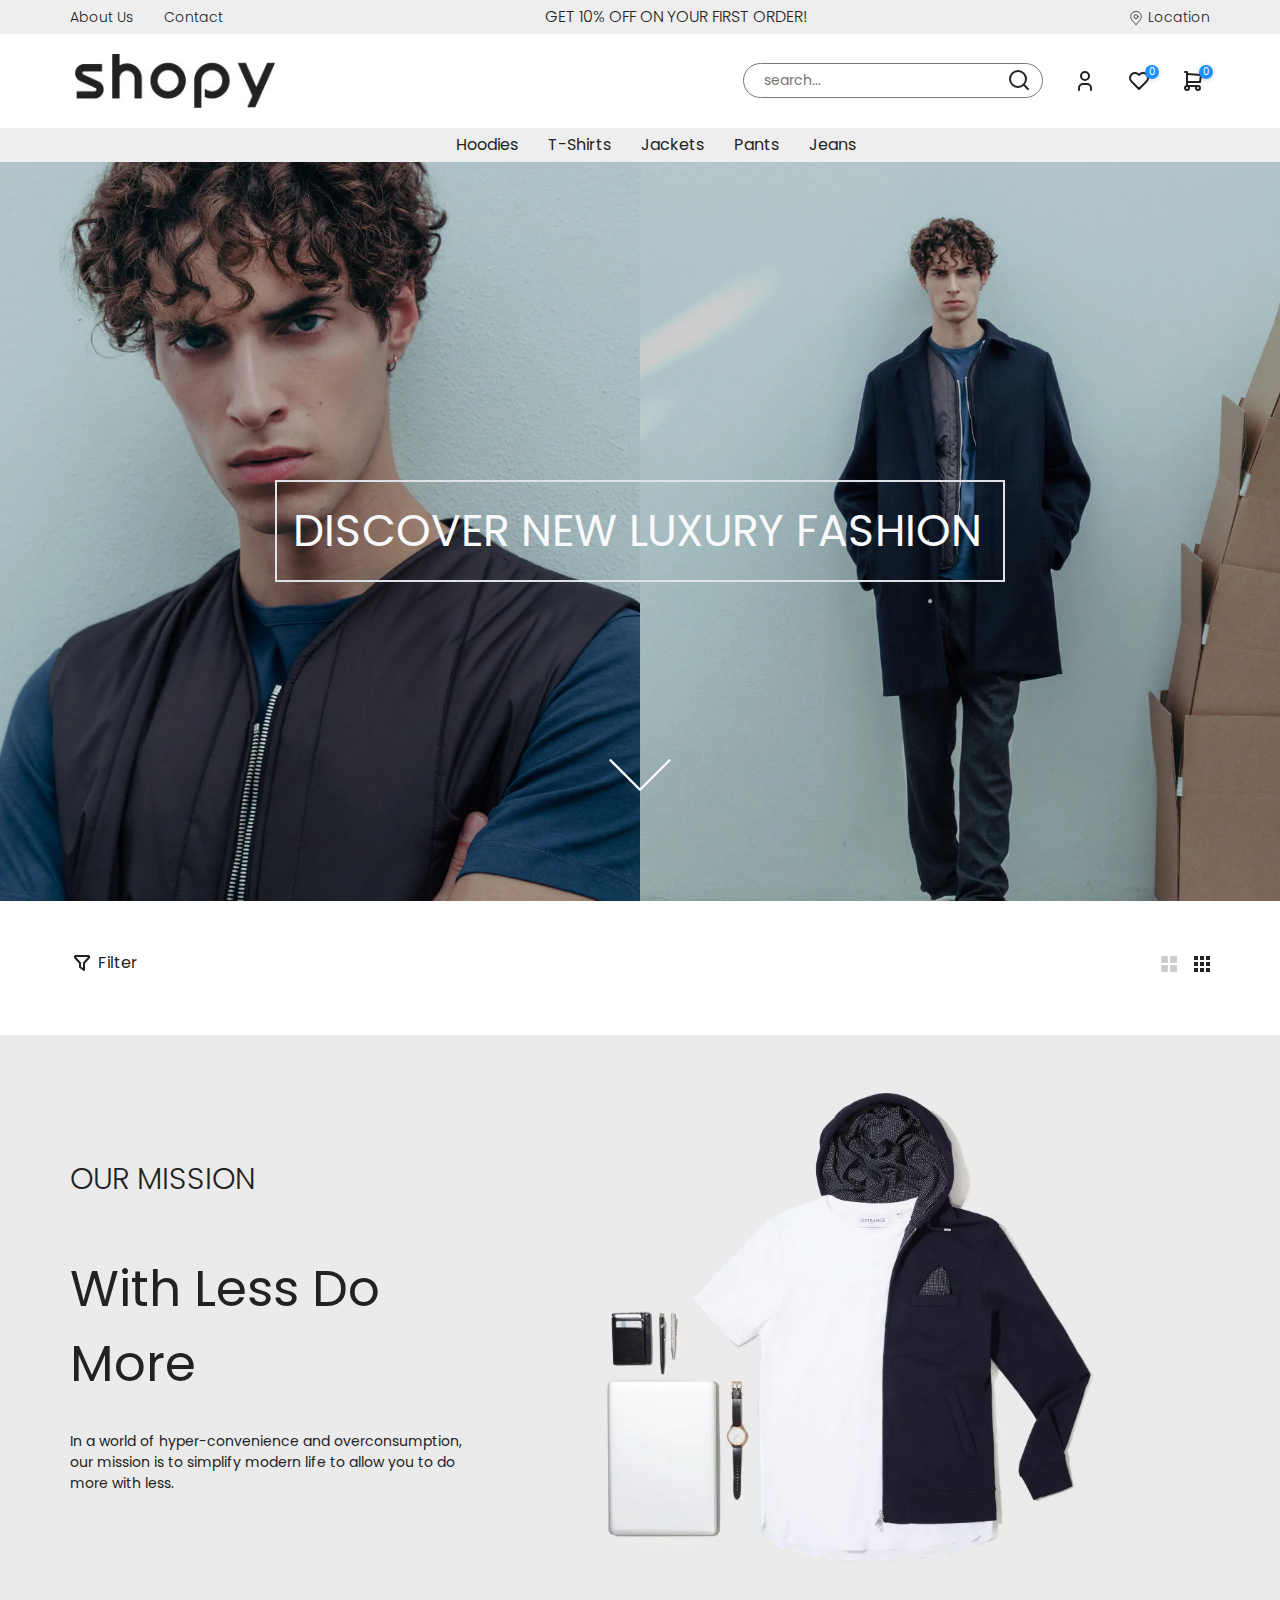
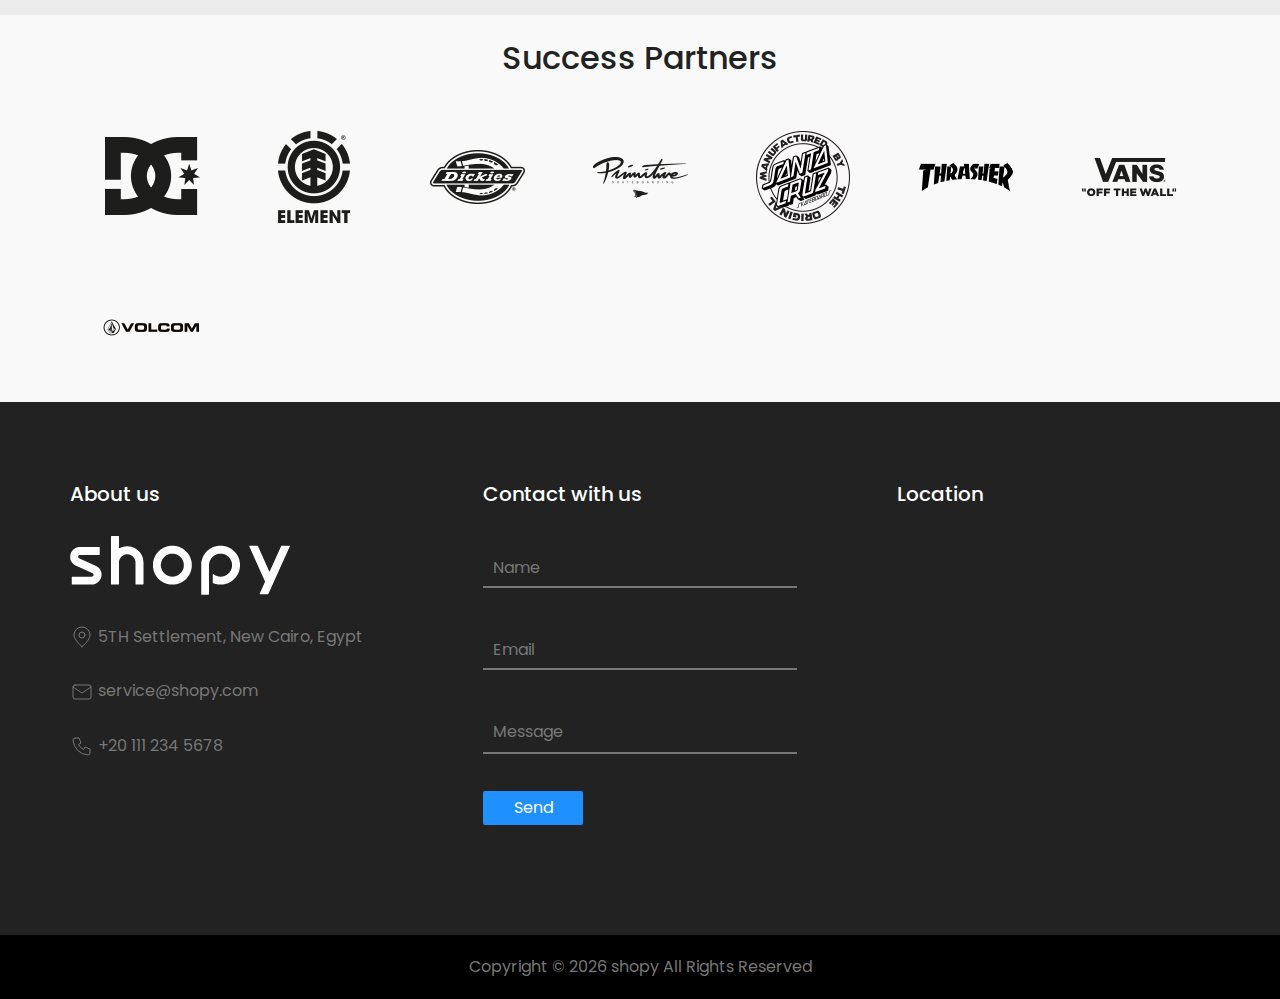
<file: index.html>
<!DOCTYPE html>
<html lang="en">

<head>
    <meta charset="UTF-8">
    <meta http-equiv="X-UA-Compatible" content="IE=edge">
    <meta name="viewport" content="width=device-width, initial-scale=1.0">
    <title>shopy</title>
    <link rel="shortcut icon" href="assets/images/favicon.png" type="image/x-icon">
    <link rel="stylesheet" href="assets/css/bootstrap.min.css">
    <link rel="stylesheet" href="global.css">
    <link rel="stylesheet" href="nav/nav.css">
    <link rel="stylesheet" href="style.css">
    <link rel="stylesheet" href="footer/footer.css">
</head>

<body>
    <div class="mb-body-overlay"></div>
    <header>
        <div class="topbar">
            <div class="shopy-topbar-content mycontainer">
                <div class="links">
                    <a href="/" class="topbar-link">About Us</a>
                    <a href="/" class="topbar-link">Contact</a>
                </div>
                <div class="offfer">
                    <p>GET 10% OFF ON YOUR FIRST ORDER!</p>
                </div>
                <div class="location">
                    <svg xmlns="http://www.w3.org/2000/svg" width="16" height="16" viewBox="0 0 24 24" fill="none"
                        stroke="#000000" stroke-width="1" stroke-linecap="round" stroke-linejoin="round">
                        <circle cx="12" cy="10" r="3" />
                        <path d="M12 21.7C17.3 17 20 13 20 10a8 8 0 1 0-16 0c0 3 2.7 6.9 8 11.7z" />
                    </svg>
                    <a href="/" class="topbar-link">Location</a>
                </div>
            </div>
        </div>
        <div class="head-bar mycontainer">
            <div class="toggle-menu">
                <span></span>
                <span></span>
                <span></span>
            </div>
            <a href="index.html"><img src="assets/images/logo.jpg" alt="Logo" class="logo"></a>
            <div class="head-icons">
                <div class="search">
                    <input type="text" placeholder="search...">
                    <a href="search_result/search.html">
                        <svg xmlns="http://www.w3.org/2000/svg" width="24" height="24" viewBox="0 0 24 24" fill="none"
                            stroke="currentColor" stroke-width="2" stroke-linecap="round" stroke-linejoin="round">
                            <circle cx="11" cy="11" r="8"></circle>
                            <line x1="21" y1="21" x2="16.65" y2="16.65"></line>
                        </svg>
                    </a>
                </div>
                <div class="user-icon">
                    <span id="shopy-user-icon">
                        <svg xmlns="http://www.w3.org/2000/svg" class="icon icon-tabler icon-tabler-user pe-none" width="24"
                            height="24" viewBox="0 0 24 24" stroke-width="2" stroke="currentColor" fill="none"
                            stroke-linecap="round" stroke-linejoin="round">
                            <path stroke="none" d="M0 0h24v24H0z" fill="none"></path>
                            <circle cx="12" cy="7" r="4"></circle>
                            <path d="M6 21v-2a4 4 0 0 1 4 -4h4a4 4 0 0 1 4 4v2"></path>
                        </svg>
                    </span>
                </div>
                <div class="heart-icon">
                    <a href="wishlist/wishlist.html">
                        <svg xmlns="http://www.w3.org/2000/svg" class="icon icon-tabler icon-tabler-heart" width="24"
                            height="24" viewBox="0 0 24 24" stroke-width="2" stroke="currentColor" fill="none"
                            stroke-linecap="round" stroke-linejoin="round">
                            <path stroke="none" d="M0 0h24v24H0z" fill="none"></path>
                            <path d="M19.5 12.572l-7.5 7.428l-7.5 -7.428m0 0a5 5 0 1 1 7.5 -6.566a5 5 0 1 1 7.5 6.572">
                            </path>
                        </svg>
                        <span class="shopy-wishlist-count">0</span>
                    </a>
                </div>
                <div class="cart-icon">
                    <a href="cart/cart.html">
                        <svg xmlns="http://www.w3.org/2000/svg" class="icon icon-tabler icon-tabler-shopping-cart"
                            width="24" height="24" viewBox="0 0 24 24" stroke-width="2" stroke="currentColor"
                            fill="none" stroke-linecap="round" stroke-linejoin="round">
                            <path stroke="none" d="M0 0h24v24H0z" fill="none"></path>
                            <circle cx="6" cy="19" r="2"></circle>
                            <circle cx="17" cy="19" r="2"></circle>
                            <path d="M17 17h-11v-14h-2"></path>
                            <path d="M6 5l14 1l-1 7h-13"></path>
                        </svg>
                        <span class="shopy-cart-count">0</span>
                    </a>
                </div>
            </div>
        </div>
        <nav>
            <ul>
                <li><a href="search_result/search.html" class="shopy-category-link" data-productscategory="Hoodie">Hoodies</a></li>
                <li><a href="search_result/search.html" class="shopy-category-link" data-productscategory="T-Shirt">T-Shirts</a></li>
                <li><a href="search_result/search.html" class="shopy-category-link" data-productscategory="Jacket">Jackets</a></li>
                <li><a href="search_result/search.html" class="shopy-category-link" data-productscategory="Pants">Pants</a></li>
                <li><a href="search_result/search.html" class="shopy-category-link" data-productscategory="Jeans">Jeans</a></li>
            </ul>
        </nav>
    </header>

    <main>
        <div id="banner-head-two-images" class="d-grid position-relative">
            <div class="row m-0">
                <div id="banner-image-left" class="col p-0 d-none d-md-block">
                    <img class="w-100" src="assets/images/banner-head-left.webp" alt="">
                </div>
                <div id="banner-image-right" class="col p-0">
                    <img class="w-100" src="assets/images/banner-head-right.webp" alt="">
                </div>
            </div>
            <div id="banner-text" class="position-absolute top-50 start-50 text-light text-uppercase border border-2 p-3 ">
                <span>Discover new luxury fashion</span>
            </div>
            <div id="banner-arrow" class="position-absolute start-50 text-light">
                <span class="d-none d-md-block">
                    <svg xmlns="http://www.w3.org/2000/svg" class="icon icon-tabler icon-tabler-chevron-down" width="118" height="118" viewBox="0 0 24 24" stroke-width="0.5" stroke="currentColor" fill="none" stroke-linecap="round" stroke-linejoin="round">
                        <path stroke="none" d="M0 0h24v24H0z" fill="none"></path>
                        <polyline points="6 9 12 15 18 9"></polyline>
                    </svg>
                </span>
                <span class="d-block d-md-none">
                    <svg xmlns="http://www.w3.org/2000/svg" class="icon icon-tabler icon-tabler-chevron-down" width="80" height="80" viewBox="0 0 24 24" stroke-width="0.5" stroke="currentColor" fill="none" stroke-linecap="round" stroke-linejoin="round">
                        <path stroke="none" d="M0 0h24v24H0z" fill="none"></path>
                        <polyline points="6 9 12 15 18 9"></polyline>
                    </svg>
                </span>
            </div>
        </div>
        <div id="product-filter-bar" class="mycontainer d-flex justify-content-between align-items-center">
            <div id="product-filter-btn">
                <span class="pe-none">
                    <svg xmlns="http://www.w3.org/2000/svg" class="icon icon-tabler icon-tabler-filter" width="24" height="24" viewBox="0 0 24 24" stroke-width="2" stroke="currentColor" fill="none" stroke-linecap="round" stroke-linejoin="round">
                    <path stroke="none" d="M0 0h24v24H0z" fill="none"></path>
                    <path d="M5.5 5h13a1 1 0 0 1 .5 1.5l-5 5.5l0 7l-4 -3l0 -4l-5 -5.5a1 1 0 0 1 .5 -1.5"></path>
                    </svg>
                </span>
                <span class="pe-none">Filter</span>
            </div>
            <div id="product-filter-drawer">
                <div id="product-filter-head" class="d-flex justify-content-between align-items-center">
                    <span>Filter</span>
                    <button id="drower-close-btn" class="bg-transparent">
                        <svg xmlns="http://www.w3.org/2000/svg" class="icon icon-tabler icon-tabler-x" width="32" height="32" viewBox="0 0 24 24" stroke-width="1.2" stroke="currentColor" fill="none" stroke-linecap="round" stroke-linejoin="round">
                            <path stroke="none" d="M0 0h24v24H0z" fill="none"></path>
                            <line x1="18" y1="6" x2="6" y2="18"></line>
                            <line x1="6" y1="6" x2="18" y2="18"></line>
                        </svg>
                    </button>
                </div>
                <div id="product-filter-menu" class="mt-3">
                    <span>Categories</span>
                    <div id="filter-menu-item">
                        <label>
                            <input id="filter-toggle-checkbox" type="checkbox" data-fitervalue="hoodie">
                            <div id="filter-toggle-box">
                                <span>
                                    <svg xmlns="http://www.w3.org/2000/svg" class="icon icon-tabler icon-tabler-check" width="16" height="16" viewBox="0 0 24 24" stroke-width="3" stroke="currentColor" fill="none" stroke-linecap="round" stroke-linejoin="round">
                                    <path stroke="none" d="M0 0h24v24H0z" fill="none"></path>
                                    <path d="M5 12l5 5l10 -10"></path>
                                    </svg>
                                </span>
                            </div>
                            Hoodies
                        </label>
                    </div>
                    <div id="filter-menu-item">
                        <label>
                            <input id="filter-toggle-checkbox" type="checkbox" data-fitervalue="t-shirt">
                            <div id="filter-toggle-box">
                                <span>
                                    <svg xmlns="http://www.w3.org/2000/svg" class="icon icon-tabler icon-tabler-check" width="16" height="16" viewBox="0 0 24 24" stroke-width="3" stroke="currentColor" fill="none" stroke-linecap="round" stroke-linejoin="round">
                                    <path stroke="none" d="M0 0h24v24H0z" fill="none"></path>
                                    <path d="M5 12l5 5l10 -10"></path>
                                    </svg>
                                </span>
                            </div>
                            T-Shirts
                        </label>
                    </div>
                    <div id="filter-menu-item">
                        <label>
                            <input id="filter-toggle-checkbox" type="checkbox" data-fitervalue="jacket">
                            <div id="filter-toggle-box">
                                <span>
                                    <svg xmlns="http://www.w3.org/2000/svg" class="icon icon-tabler icon-tabler-check" width="16" height="16" viewBox="0 0 24 24" stroke-width="3" stroke="currentColor" fill="none" stroke-linecap="round" stroke-linejoin="round">
                                    <path stroke="none" d="M0 0h24v24H0z" fill="none"></path>
                                    <path d="M5 12l5 5l10 -10"></path>
                                    </svg>
                                </span>
                            </div>
                            Jackets
                        </label>
                    </div>
                    <div id="filter-menu-item">
                        <label>
                            <input id="filter-toggle-checkbox" type="checkbox" data-fitervalue="pant">
                            <div id="filter-toggle-box">
                                <span>
                                    <svg xmlns="http://www.w3.org/2000/svg" class="icon icon-tabler icon-tabler-check" width="16" height="16" viewBox="0 0 24 24" stroke-width="3" stroke="currentColor" fill="none" stroke-linecap="round" stroke-linejoin="round">
                                    <path stroke="none" d="M0 0h24v24H0z" fill="none"></path>
                                    <path d="M5 12l5 5l10 -10"></path>
                                    </svg>
                                </span>
                            </div>
                            Pants
                        </label>
                    </div>
                    <div id="filter-menu-item">
                        <label>
                            <input id="filter-toggle-checkbox" type="checkbox" data-fitervalue="jeans">
                            <div id="filter-toggle-box">
                                <span>
                                    <svg xmlns="http://www.w3.org/2000/svg" class="icon icon-tabler icon-tabler-check" width="16" height="16" viewBox="0 0 24 24" stroke-width="3" stroke="currentColor" fill="none" stroke-linecap="round" stroke-linejoin="round">
                                    <path stroke="none" d="M0 0h24v24H0z" fill="none"></path>
                                    <path d="M5 12l5 5l10 -10"></path>
                                    </svg>
                                </span>
                            </div>
                            Jeans
                        </label>
                    </div>
                </div>
            </div>
            <div id="display-products-shape">
                <div id="large-screen-display" class="d-none d-md-flex gap-3">
                    <span id="display-shape-2" class="larg-grid-layout-icon" data-gridlayout="grid-2-applaied">
                        <?xml version="1.0" ?><svg fill="curentColor" height="18" viewBox="0 0 16 16" width="18" xmlns="http://www.w3.org/2000/svg"><path d="M1 1H7V7H1V1Z"/><path d="M9 1H15V7H9V1Z"/><path d="M1 9H7V15H1V9Z"/><path d="M9 9H15V15H9V9Z"/></svg>
                    </span>
                    <span id="display-shape-4" class="larg-grid-layout-icon active" data-gridlayout="grid-4-applaied">
                        <?xml version="1.0" ?><svg height="16px" version="1.1" viewBox="0 0 16 16" width="16px" xmlns="http://www.w3.org/2000/svg" xmlns:sketch="http://www.bohemiancoding.com/sketch/ns" xmlns:xlink="http://www.w3.org/1999/xlink"><title/><desc/><defs/><g fill="curentColor" fill-rule="evenodd" id="Page-1" stroke="none" stroke-width="1"><g fill="curentColor" id="Core" transform="translate(-340.000000, -4.000000)"><g id="apps" transform="translate(340.000000, 4.000000)"><path d="M0,4 L4,4 L4,0 L0,0 L0,4 L0,4 Z M6,16 L10,16 L10,12 L6,12 L6,16 L6,16 Z M0,16 L4,16 L4,12 L0,12 L0,16 L0,16 Z M0,10 L4,10 L4,6 L0,6 L0,10 L0,10 Z M6,10 L10,10 L10,6 L6,6 L6,10 L6,10 Z M12,0 L12,4 L16,4 L16,0 L12,0 L12,0 Z M6,4 L10,4 L10,0 L6,0 L6,4 L6,4 Z M12,10 L16,10 L16,6 L12,6 L12,10 L12,10 Z M12,16 L16,16 L16,12 L12,12 L12,16 L12,16 Z" id="Shape"/></g></g></g></svg>
                    </span>
                </div>
                <div id="mobile-display" class="d-flex d-md-none gap-3">
                    <span id="dispaly-shape-1" class="mb-grid-layout-icon" data-gridlayout="grid-1-applaied">
                        <svg height="16" viewBox="0 0 512 512" width="16" xmlns="http://www.w3.org/2000/svg"><title></title><rect height="100%" width="100%" x="0" y="0"></rect></svg>
                    </span>
                    <span id="display-shape-2" class="mb-grid-layout-icon active" data-gridlayout="grid-2-applaied">
                        <?xml version="1.0" ?><svg fill="curentColor" height="18" viewBox="0 0 16 16" width="18" xmlns="http://www.w3.org/2000/svg"><path d="M1 1H7V7H1V1Z"/><path d="M9 1H15V7H9V1Z"/><path d="M1 9H7V15H1V9Z"/><path d="M9 9H15V15H9V9Z"/></svg>
                    </span>
                </div>
            </div>
        </div>
        <div id="shopy-section-product-list">
            <div class="mycontainer">
                <div id="product-list">
                    <!-- <div id="shopy-product">
                        <div id="shopy-product-item" class="position-relative overflow-hidden">
                            <a href="product/product.html">
                                <img class="has-product-id w-100" src="https://raw.githubusercontent.com/mosayeh99/products_json_api/main/images/12/1.jpg" alt="" data-productid="1">
                                <img class="has-product-id w-100 position-absolute start-0 opacity-0" src="https://raw.githubusercontent.com/mosayeh99/products_json_api/main/images/12/3.jpg" alt="" data-productid="1">
                            </a>
                            <div id="shopy-product-add-to-wishlist" class="position-absolute">
                                <span>
                                    <svg id="shopy-product-wishlist-icon" xmlns="http://www.w3.org/2000/svg" class="icon icon-tabler icon-tabler-heart" data-productid="1"
                                    width="24" height="24" viewBox="0 0 24 24" stroke-width="1.5" stroke="currentColor" fill="none"
                                    stroke-linecap="round" stroke-linejoin="round">
                                    <path stroke="none" d="M0 0h24v24H0z" fill="none"></path>
                                    <path d="M19.5 12.572l-7.5 7.428l-7.5 -7.428m0 0a5 5 0 1 1 7.5 -6.566a5 5 0 1 1 7.5 6.572">
                                    </path>
                                    </svg>
                                </span>
                                <span id="wishlist-tooltip" class="d-none d-md-block">Add To Wishlist</span>
                            </div>
                            <div id="shopy-product-sizes" class="has-product-id d-none d-md-block" data-productid="1">
                                <a href="product/product.html" class="pe-none">
                                    <span>M</span>
                                    <span>L</span>
                                    <span>XL</span>
                                    <span>XXL</span>
                                </a>
                            </div>
                        </div>
                        <div id="shopy-product-title" class="ps-3 pt-2 pb-1">
                            <a href="product/product.html">
                                <span class="has-product-id" data-productid="1">prof hoody - black</span>
                            </a>
                        </div>
                        <div id="shopy-product-price" class="ps-3 pb-2">
                            <span id="shopy-current-price" class="me-2">EGP<span>666</span></span>
                            <del id="shopy-instead-price">EGP<span>888</span></del>
                        </div>
                    </div> -->
                </div>
            </div>
        </div>
        <div id="shopy-mession-section">
            <div class="mycontainer">
                <div id="mession-sec-row">
                    <div id="mession-sec-text">
                        <p>OUR MISSION</p>
                        <p>With Less Do More</p>
                        <p>In a world of hyper-convenience and overconsumption, our mission is to simplify modern life to allow you to do more with less.</p>
                    </div>
                    <div id="mession-sec-img">
                        <img src="assets/images/flat-lay.jpg" alt="Flat Lay">
                    </div>
                </div>
            </div>
        </div>
        <div id="shopy-brands-section">
            <div class="mycontainer">
                <div id="category-lider-head" class="text-center py-4">
                    <h2>Success Partners</h2>
                </div>
                <div id="brands-section-items">
                    <div id="brands-item">
                        <img src="assets/images/DC-150x150-f9f9f9.gif" alt="Brand">
                    </div>
                    <div id="brands-item">
                        <img src="assets/images/Element-150x150-f9f9f9.gif" alt="Brand">
                    </div>
                    <div id="brands-item">
                        <img src="assets/images/Dickies-150x150-f9f9f9.gif" alt="Brand">
                    </div>
                    <div id="brands-item">
                        <img src="assets/images/Primitive-150x150-f9f9f9.gif" alt="Brand">
                    </div>
                    <div id="brands-item">
                        <img src="assets/images/SantaCruz-150x150-f9f9f9.gif" alt="Brand">
                    </div>
                    <div id="brands-item">
                        <img src="assets/images/Thrasher-150x150-f9f9f9.gif" alt="Brand">
                    </div>
                    <div id="brands-item">
                        <img src="assets/images/Vans-150x150-f9f9f9.gif" alt="Brand">
                    </div>
                    <div id="brands-item">
                        <img src="assets/images/Volcom-150x150-f9f9f9.gif" alt="Brand">
                    </div>
                </div>
            </div>
        </div>
    </main>

    <div class="menu-drawer">
        <button class="drawer-close-btn">
            <svg xmlns="http://www.w3.org/2000/svg" class="icon icon-tabler icon-tabler-x" width="32" height="32" viewBox="0 0 24 24" stroke-width="2" stroke="currentColor" fill="none" stroke-linecap="round" stroke-linejoin="round">
                <path stroke="none" d="M0 0h24v24H0z" fill="none"></path>
                <line x1="18" y1="6" x2="6" y2="18"></line>
                <line x1="6" y1="6" x2="18" y2="18"></line>
            </svg>
        </button>
        <div class="drawer-header">
            <div class="mb-tap-title active" data-menutab=".menu-mb-cat">
                <span>Categories</span>
            </div>
            <div class="mb-tap-title" data-menutab=".menu-mb-nav">
                <span>Menu</span>
            </div>
        </div>
        <div class="menu-mb-cat active menu-mb-item">
            <ul>
                <li><a href="search_result/search.html" class="shopy-category-link" data-productscategory="Hoodie">Hoodies</a></li>
                <li><a href="search_result/search.html" class="shopy-category-link" data-productscategory="T-Shirt">T-Shirts</a></li>
                <li><a href="search_result/search.html" class="shopy-category-link" data-productscategory="Jacket">Jackets</a></li>
                <li><a href="search_result/search.html" class="shopy-category-link" data-productscategory="Pants">Pants</a></li>
                <li><a href="search_result/search.html" class="shopy-category-link" data-productscategory="Jeans">Jeans</a></li>
            </ul>
        </div>
        <div class="menu-mb-nav menu-mb-item">
            <ul>
                <li><a href="index.html">Home</a></li>
                <li><a href="/" class="mb-menu-tap-link">About us</a></li>
                <li><a href="/" class="mb-menu-tap-link">Contact us</a></li>
                <li><a href="/" class="mb-menu-tap-link">Location</a></li>
            </ul>
        </div>
    </div>
    <div class="search-drawer">
        <div class="drower-header">
            <span>Search in site</span>
            <button class="drower-close-btn">
                <svg xmlns="http://www.w3.org/2000/svg" class="icon icon-tabler icon-tabler-x" width="32" height="32" viewBox="0 0 24 24" stroke-width="1.2" stroke="currentColor" fill="none" stroke-linecap="round" stroke-linejoin="round">
                    <path stroke="none" d="M0 0h24v24H0z" fill="none"></path>
                    <line x1="18" y1="6" x2="6" y2="18"></line>
                    <line x1="6" y1="6" x2="18" y2="18"></line>
                </svg>
            </button>
        </div>
        <div class="mb-search">
            <input type="text" placeholder="search...">
            <a href="search_result/search.html">
                <span>
                    <svg xmlns="http://www.w3.org/2000/svg" width="24" height="24" viewBox="0 0 24 24" fill="none"
                        stroke="currentColor" stroke-width="1.2" stroke-linecap="round" stroke-linejoin="round">
                        <circle cx="11" cy="11" r="8"></circle>
                        <line x1="21" y1="21" x2="16.65" y2="16.65"></line>
                    </svg>
                </span>
            </a>
        </div>
        <div class="search-result">
            <div class="mb-result-head">
                <span class="head-text active">Need some suggestions?</span>
                <span class="head-text">search result</span>
            </div>
            <div class="mb-result-content">
                <div class="search-result-found">
                    <div class="shopy-search-result-items">
                        <!-- <div class="result-item">
                            <div class="result-item-img">
                                <a href="product/product.html">
                                    <img class="has-product-id" src="https://raw.githubusercontent.com/mosayeh99/products_json_api/main/images/8/2.jpg" alt="" data-productid="1">
                                </a>
                            </div>
                            <div class="result-item-text">
                                <a href="">
                                    <p class="has-product-id" data-productid="1">Prof hoddy - black</p>
                                </a>
                                <span class="item-price">EGP<span>555</span></span>
                                <del class="item-instead-price">EGP<span>777</span></del>
                            </div>
                        </div> -->
                    </div>
                    <div class="mb-result-view-more">
                        <a href="search_result/search.html">
                            <span>view All</span>
                            <span>
                                <svg xmlns="http://www.w3.org/2000/svg" class="icon icon-tabler icon-tabler-arrow-narrow-right" width="24" height="24" viewBox="0 0 24 24" stroke-width="1.2" stroke="currentColor" fill="none" stroke-linecap="round" stroke-linejoin="round">
                                    <path stroke="none" d="M0 0h24v24H0z" fill="none"></path>
                                    <line x1="5" y1="12" x2="19" y2="12"></line>
                                    <line x1="15" y1="16" x2="19" y2="12"></line>
                                    <line x1="15" y1="8" x2="19" y2="12"></line>
                                </svg>
                            </span>
                        </a>
                    </div>
                </div>
                <div class="result-not-found">
                    <span>No results founded for your search</span>
                </div>
            </div>
        </div>
    </div>
    <div class="toolbar-mobile">
        <div class="toolbar-menu toolbar-item">
            <a href="/">
                <span class="toolbar-icon">
                    <svg xmlns="http://www.w3.org/2000/svg" class="icon icon-tabler icon-tabler-menu-2" width="24" height="24" viewBox="0 0 24 24" stroke-width="1" stroke="currentColor" fill="none" stroke-linecap="round" stroke-linejoin="round">
                    <path stroke="none" d="M0 0h24v24H0z" fill="none"></path>
                    <line x1="4" y1="6" x2="20" y2="6"></line>
                    <line x1="4" y1="12" x2="20" y2="12"></line>
                    <line x1="4" y1="18" x2="20" y2="18"></line>
                    </svg>
                </span>
                <span class="toolbar-label">Menu</span>
            </a>
        </div>
        <div class="toolbar-search toolbar-item">
            <a href="/">
                <span class="toolbar-icon">
                    <svg xmlns="http://www.w3.org/2000/svg" width="24" height="24" viewBox="0 0 24 24" fill="none"
                    stroke="currentColor" stroke-width="1" stroke-linecap="round" stroke-linejoin="round">
                    <circle cx="11" cy="11" r="8"></circle>
                    <line x1="21" y1="21" x2="16.65" y2="16.65"></line>
                    </svg>
                </span>
                <span class="toolbar-label">Search</span>
            </a>
        </div>
        <div class="toolbar-accout toolbar-item">
            <span id="shopy-user-icon">
                <span class="toolbar-icon pe-none">
                    <svg xmlns="http://www.w3.org/2000/svg" class="icon icon-tabler icon-tabler-user" width="24"
                    height="24" viewBox="0 0 24 24" stroke-width="1" stroke="currentColor" fill="none"
                    stroke-linecap="round" stroke-linejoin="round">
                    <path stroke="none" d="M0 0h24v24H0z" fill="none"></path>
                    <circle cx="12" cy="7" r="4"></circle>
                    <path d="M6 21v-2a4 4 0 0 1 4 -4h4a4 4 0 0 1 4 4v2"></path>
                    </svg>
                </span>
                <span class="toolbar-label">Account</span>
            </span>
        </div>
        <div class="toolbar-wishlist toolbar-item">
            <a href="wishlist/wishlist.html">
                <span class="toolbar-icon">
                    <svg xmlns="http://www.w3.org/2000/svg" class="icon icon-tabler icon-tabler-heart" width="24"
                        height="24" viewBox="0 0 24 24" stroke-width="1" stroke="currentColor" fill="none"
                        stroke-linecap="round" stroke-linejoin="round">
                        <path stroke="none" d="M0 0h24v24H0z" fill="none"></path>
                        <path d="M19.5 12.572l-7.5 7.428l-7.5 -7.428m0 0a5 5 0 1 1 7.5 -6.566a5 5 0 1 1 7.5 6.572">
                        </path>
                    </svg>
                    <span class="shopy-wishlist-count">0</span>
                </span>
                <span class="toolbar-label">Wishlist</span>
            </a>
        </div>
        <div class="toolbar-cart toolbar-item">
            <a href="cart/cart.html">
                <span class="toolbar-icon">
                    <svg xmlns="http://www.w3.org/2000/svg" class="icon icon-tabler icon-tabler-shopping-cart"
                        width="24" height="24" viewBox="0 0 24 24" stroke-width="1" stroke="currentColor"
                        fill="none" stroke-linecap="round" stroke-linejoin="round">
                        <path stroke="none" d="M0 0h24v24H0z" fill="none"></path>
                        <circle cx="6" cy="19" r="2"></circle>
                        <circle cx="17" cy="19" r="2"></circle>
                        <path d="M17 17h-11v-14h-2"></path>
                        <path d="M6 5l14 1l-1 7h-13"></path>
                    </svg>
                    <span class="shopy-cart-count">0</span>
                </span>
                <span class="toolbar-label">Cart</span>
            </a>
        </div>
    </div>
    <footer>
        <section class="shopy-footer-section">
            <div class="footer-section mycontainer">
                <div class="about-section">
                    <div class="text-head">
                        <h5>About us</h5>
                        <div class="footer-plus-icon">
                            <span></span>
                            <span></span>
                        </div>
                    </div>
                    <div class="about-content footer-col">
                        <img src="assets/images/logo-white.png" alt="shopy">
                        <div class="shopy-about-address">
                            <svg xmlns="http://www.w3.org/2000/svg" width="24" height="24" viewBox="0 0 24 24"
                                fill="none" stroke="currentColor" stroke-width="1" stroke-linecap="round"
                                stroke-linejoin="round">
                                <circle cx="12" cy="10" r="3" />
                                <path d="M12 21.7C17.3 17 20 13 20 10a8 8 0 1 0-16 0c0 3 2.7 6.9 8 11.7z" />
                            </svg>
                            <span>5TH Settlement, New Cairo, Egypt</span>
                        </div>
                        <div class="shopy-about-email">
                            <svg xmlns="http://www.w3.org/2000/svg" class="icon icon-tabler icon-tabler-mail" width="24"
                                height="24" viewBox="0 0 24 24" stroke-width="1" stroke="currentColor" fill="none"
                                stroke-linecap="round" stroke-linejoin="round">
                                <path stroke="none" d="M0 0h24v24H0z" fill="none"></path>
                                <rect x="3" y="5" width="18" height="14" rx="2"></rect>
                                <polyline points="3 7 12 13 21 7"></polyline>
                            </svg>
                            <span>service@shopy.com</span>
                        </div>
                        <div class="shopy-about-phone">
                            <svg xmlns="http://www.w3.org/2000/svg" class="icon icon-tabler icon-tabler-phone"
                                width="24" height="24" viewBox="0 0 24 24" stroke-width="1" stroke="currentColor"
                                fill="none" stroke-linecap="round" stroke-linejoin="round">
                                <path stroke="none" d="M0 0h24v24H0z" fill="none"></path>
                                <path
                                    d="M5 4h4l2 5l-2.5 1.5a11 11 0 0 0 5 5l1.5 -2.5l5 2v4a2 2 0 0 1 -2 2a16 16 0 0 1 -15 -15a2 2 0 0 1 2 -2">
                                </path>
                            </svg>
                            <span>+20 111 234 5678</span>
                        </div>
                    </div>
                </div>
                <form action="">
                    <div class="contact-section">
                        <div class="text-head">
                            <h5>Contact with us</h5>
                            <div class="contact-plus-icon footer-plus-icon">
                                <span></span>
                                <span></span>
                            </div>
                        </div>
                        <div class="contact-content footer-col">
                            <div class="name-row">
                                <label>Name</label>
                                <input class="contact-name-field contact-field" type="text" name="userName">
                                <p class="required-error">Name field is required</p>
                                <p class="not-valid-error">Please enter valid name</p>
                            </div>
                            <div class="email-row">
                                <label>Email</label>
                                <input class="contact-email-field contact-field" type="email" name="email">
                                <p class="required-error">Email field is required</p>
                                <p class="not-valid-error">Please enter valid email address</p>
                            </div>
                            <div class="msg-row">
                                <label>Message</label>
                                <textarea class="contact-msg-field contact-field" name="message" rows="1"></textarea>
                                <p class="required-error">Message field is required</p>
                            </div>
                            <input type="submit" value="Send">
                        </div>
                    </div>
                </form>
                <div class="location-section">
                    <div class="text-head">
                        <h5>Location</h5>
                        <div class="footer-plus-icon">
                            <span></span>
                            <span></span>
                        </div>
                    </div>
                    <div class="mapouter location-content footer-col">
                        <div class="gmap_canvas"><iframe class="gmap_iframe" width="100%" frameborder="0" scrolling="no"
                                marginheight="0" marginwidth="0"
                                src="https://maps.google.com/maps?width=600&amp;height=256&amp;hl=en&amp;q=5th settlement new cairo egypt&amp;t=&amp;z=14&amp;ie=UTF8&amp;iwloc=B&amp;output=embed"></iframe><a
                                href="https://mcpedls.com/">Minecraft Download</a></div>
                        <style>
                            .mapouter {
                                position: relative;
                                text-align: right;
                                width: 100%;
                                height: 256px;
                            }

                            .gmap_canvas {
                                overflow: hidden;
                                background: none !important;
                                width: 100%;
                                height: 256px;
                                margin-bottom: 30px;
                            }

                            .gmap_iframe {
                                height: 256px !important;
                            }
                        </style>
                    </div>
                </div>
            </div>
        </section>
        <div class="bottom-bar">
            <p>Copyright &copy; <span class="getyear"></span> shopy All Rights Reserved</p>
        </div>
    </footer>

    <script src="nav/nav.js"></script>
    <script src="main.js"></script>
    <script src="footer/footer.js"></script>
    <script src="assets/js/bootstrap.bundle.min.js"></script>
</body>

</html>
</file>
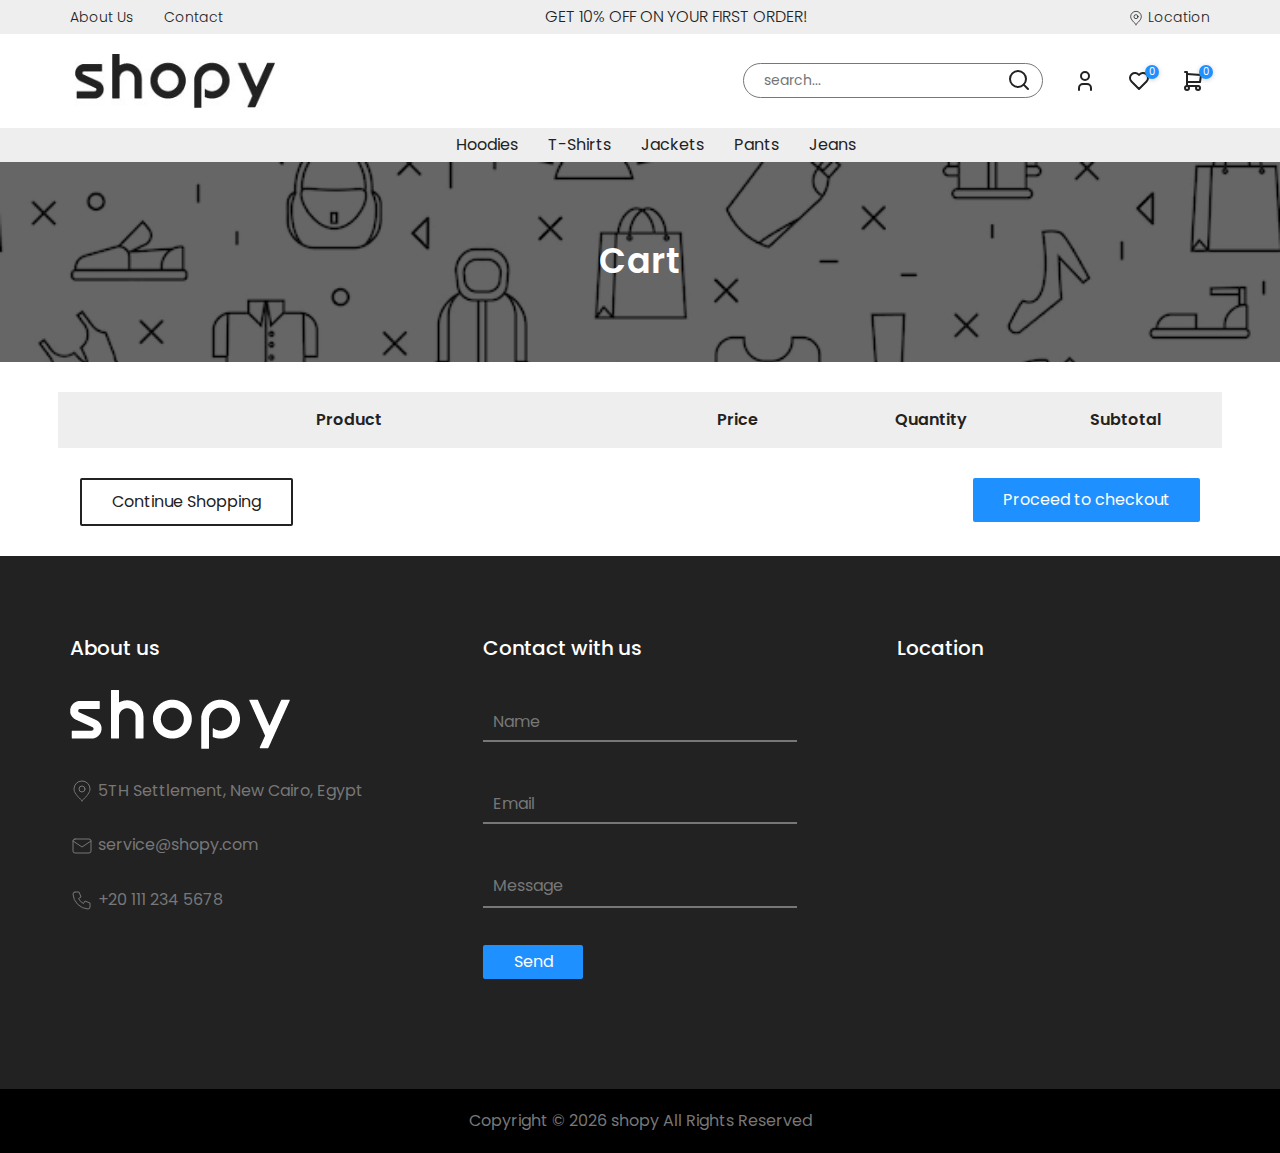
<file: cart/cart.html>
<!DOCTYPE html>
<html lang="en">
<head>
    <meta charset="UTF-8">
    <meta http-equiv="X-UA-Compatible" content="IE=edge">
    <meta name="viewport" content="width=device-width, initial-scale=1.0">
    <title>shopy</title>
    <link rel="shortcut icon" href="../assets/images/favicon.png" type="image/x-icon">
    <link rel="stylesheet" href="../assets/css/bootstrap.min.css">
    <link rel="stylesheet" href="../global.css">
    <link rel="stylesheet" href="../nav/nav.css">
    <link rel="stylesheet" href="cart.css">
    <link rel="stylesheet" href="../footer/footer.css">
</head>
<body>
    <div class="mb-body-overlay"></div>
    <header></header>
    
    <main>
        <div class="cart-head-banner">
            <span>Cart</span>
        </div>
        <div class="mycontainer">
            <div id="cart-table" class="d-grid">
                <div id="cart-table-head" class="d-none d-md-flex row text-center py-3">
                    <span class="col-6 fw-semibold">Product</span>
                    <span class="col-2 fw-semibold">Price</span>
                    <span class="col-2 fw-semibold">Quantity</span>
                    <span class="col-2 fw-semibold">Subtotal</span>
                </div>
                <div id="cart-table-body" class="d-flex d-md-block flex-column gap-4">
                    <!-- <div id="cart-product" class="row align-items-center py-md-3 text-md-center">
                        <div id="cart-product-item" class="col-12 col-md-6 py-3">
                            <div class="row align-items-center">
                                <span class="col-1" id="cart-product-del-btn">×</span>
                                <div class="col-3 col-lg-2 d-flex align-items-center justify-content-center">
                                    <a href="../product/product.html">
                                        <img class="has-product-id w-75" src="https://raw.githubusercontent.com/mosayeh99/products_json_api/main/images/2/1.jpg" alt="">
                                    </a>
                                </div>
                                <a href="../product/product.html">
                                    <span class="has-product-id col text-center text-md-start">Welcome Hierophant T-Shirt – White - XXL</span>
                                </a>
                            </div>
                        </div>
                        <div id="cart-product-price" class="col-12 col-md py-3">
                            <div class="row justify-content-between">
                                <span class="col d-md-none fw-semibold">Price</span>
                                <span class="col text-end text-md-center">EGP555</span>
                            </div>
                        </div>
                        <div id="cart-product-quantity" class="col-12 col-md-2 py-3">
                            <div class=" row align-items-center">
                                <span class="col d-md-none fw-semibold">Quantity</span>
                                <div id="product-quantity" class="col">
                                    <span id="decrease-quantity">-</span>
                                    <span id="quantity">1</span>
                                    <span id="increase-quantity">+</span>
                                </div>
                            </div>
                        </div>
                        <div id="cart-product-subtotal" class="col-12 col-md-2 py-3">
                            <div class="row">
                                <span class="col d-md-none fw-semibold">Subtotal</span>
                                <span class="col text-end text-md-center">EGP555</span>
                            </div>
                        </div>
                    </div> -->
                </div>
                <div id="table-foot-btns">
                    <div id="cart-foot-shopping-btn" class="d-none d-md-block">
                        <a href="../index.html">Continue Shopping</a>
                    </div>
                    <div id="cart-foot-checkout-btn">
                        <a href="../checkout/checkout.html" class="pe-none">Proceed to checkout</a>
                    </div>
                </div>
            </div>
        </div>
        <div class="cart-empty mycontainer">
            <span>
                <svg xmlns="http://www.w3.org/2000/svg" class="icon icon-tabler icon-tabler-shopping-cart-x" width="128" height="128" viewBox="0 0 24 24" stroke-width="1.5" stroke="currentColor" fill="none" stroke-linecap="round" stroke-linejoin="round">
                    <path stroke="none" d="M0 0h24v24H0z" fill="none"></path>
                    <circle cx="6" cy="19" r="2"></circle>
                    <circle cx="17" cy="19" r="2"></circle>
                    <path d="M17 17h-11v-14h-2"></path>
                    <path d="M6 5l7.999 .571m5.43 4.43l-.429 2.999h-13"></path>
                    <path d="M17 3l4 4"></path>
                    <path d="M21 3l-4 4"></path>
                </svg>
            </span>
            <div class="not-found-text">
                <span>cart is empty</span>
            </div>
        </div>
    </main>
    
    <div class="menu-drawer"></div>
    <div class="search-drawer"></div>
    <div class="toolbar-mobile"></div>
    <footer></footer>
    <script src="../nav/printnav.js"></script>
    <script src="../nav/nav.js"></script>
    <script src="cart.js"></script>
    <script src="../footer/printfooter.js"></script>
    <script src="../footer/footer.js"></script>
    <script src="../assets/js/bootstrap.bundle.min.js"></script>
</body>
</html>
</file>
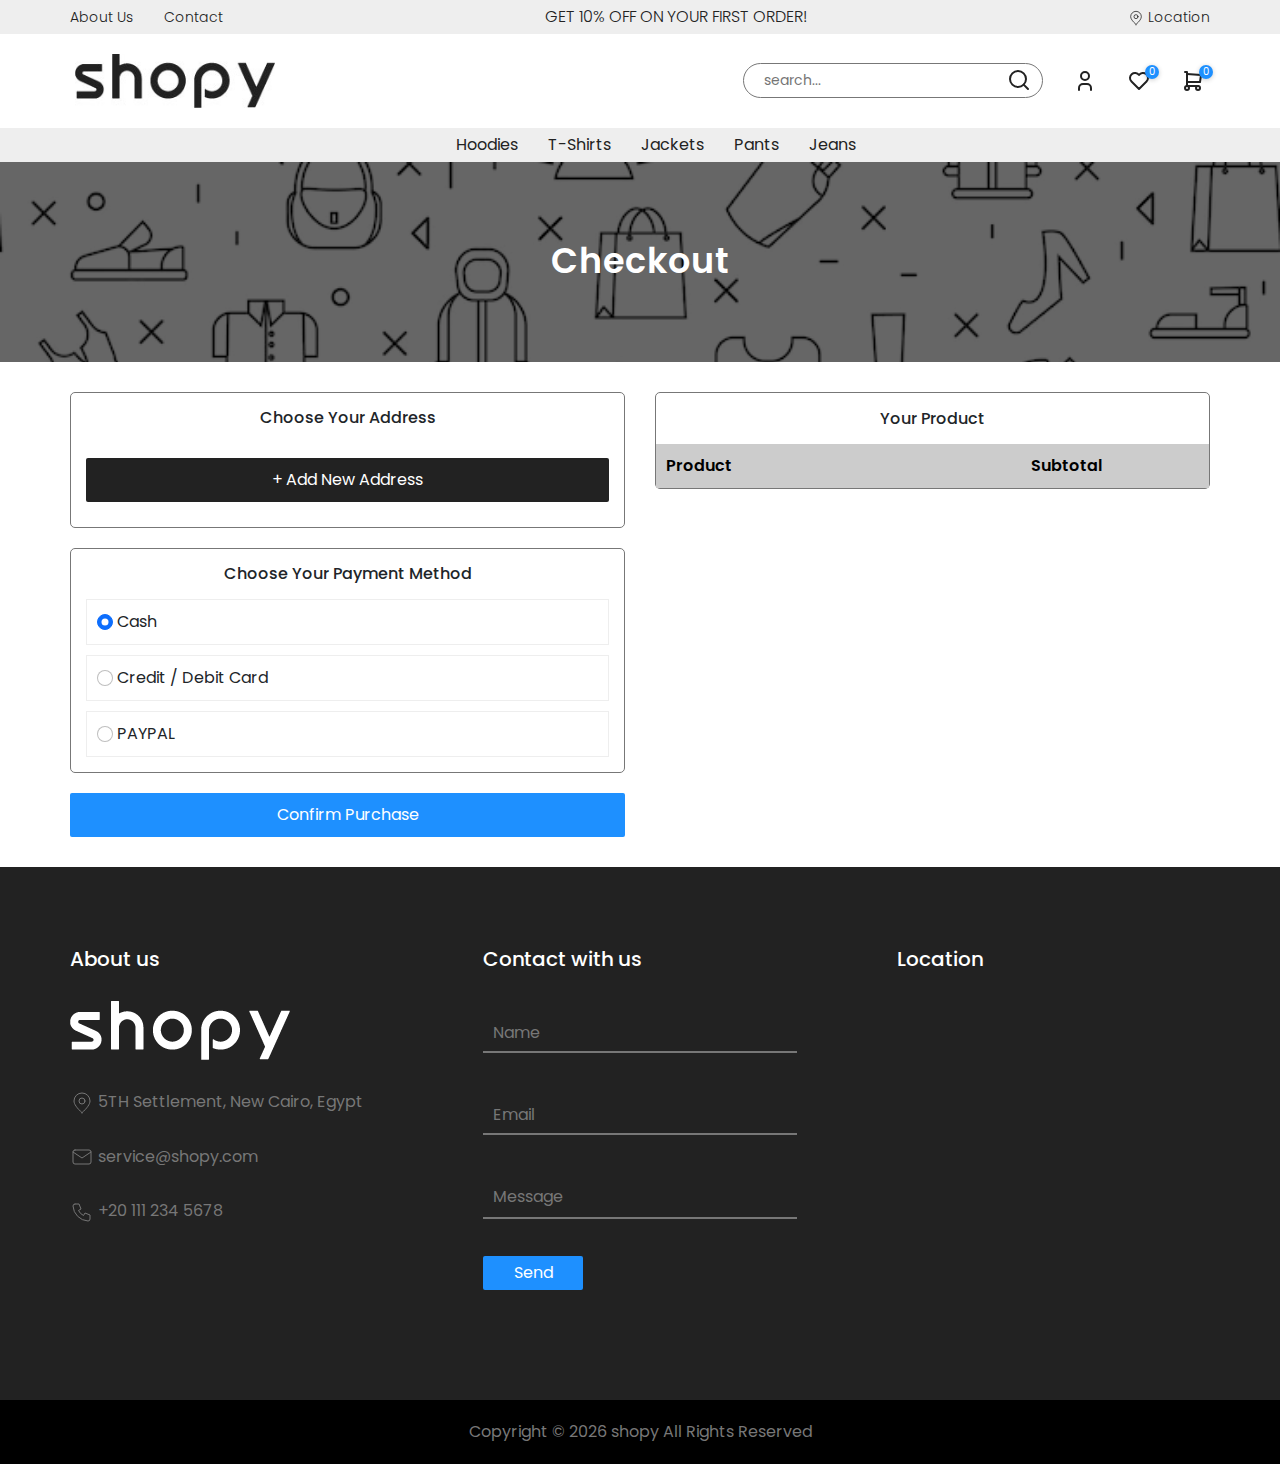
<file: checkout/checkout.html>
<!DOCTYPE html>
<html lang="en">
    <head>
        <meta charset="UTF-8">
        <meta http-equiv="X-UA-Compatible" content="IE=edge">
        <meta name="viewport" content="width=device-width, initial-scale=1.0">
        <title>shopy</title>
        <link
            rel="shortcut icon"
            href="../assets/images/favicon.png"
            type="image/x-icon">
        <link rel="stylesheet" href="../assets/css/bootstrap.min.css">
        <link rel="stylesheet" href="../global.css">
        <link rel="stylesheet" href="../nav/nav.css">
        <link rel="stylesheet" href="checkout.css">
        <link rel="stylesheet" href="../footer/footer.css">
        <script
            src="https://code.jquery.com/jquery-3.6.3.min.js"
            integrity="sha256-pvPw+upLPUjgMXY0G+8O0xUf+/Im1MZjXxxgOcBQBXU="
            crossorigin="anonymous"></script>

    </head>
    <body>

        <div class="mb-body-overlay"></div>
        <header></header>

        <!-- let's Start -->
        <main>
            <div class="result-head-banner">
                <span>Checkout<span>
            </div>
            <div class="mycontainer">
                <div class="CheckoutBig-div">
                    <!------ first div contain User Products------>
                    <div class="CheckoutSmall-div">
                        <div class="checkout-Products">
                            <h6 class="checkout-section-head mt-3">Your Product</h6>
                            <!-- table of products -->
                            <table class="productsTable">
                                <thead class="productshead">
                                    <tr>
                                        <td>Product</td>
                                        <td class="subTotal">Subtotal</td>
                                    </tr>
                                </thead>
                                <tbody class="productsbody">
                                    <!-- the products will be added here -->
                                    <!-- small example About what will be added-->
                                    <!-- <tr> <td> <span>Product Name</span> <span>product Size</span>
                                    <span>×product Qty</span> </td> <td class="subTotal">total price</td> </tr> <tr
                                    class="totalPriceList"> <td>Total Price</td> <td class="subTotal">total
                                    price</td> </tr> -->
                                </tbody>
                            </table>
                        </div>
                    </div>
        
                    <!------ Second div contain the Address & Payment ------>
                    <div class="CheckoutSmall-div">
                        <!-- first part of Address -->
                        <div class="checkout-Address">
                            <h6 class="checkout-section-head">Choose Your Address</h6>
                            <ul class="list-group" style="display: flex; justify-content: left; border: 0cm;">
                                <div id="address-list">
                                    <!-- new address will be added here -->
                                    <!-- small example About what will be added-->
                                    <!-- <li class="list-group-item"> <input class="form-check-input me-1"
                                    type="radio" name="listGroupRadio"> </input> <label class="form-check-label"
                                    >smoha-7 street behind hassan market</label> </li> -->
                                </div>
                                <!-- the add btn -->
                                <button type="button" class="addAddress_btn">+ Add New Address</button>
                                <div class="address-content">
                                    <input type="text" class="input-type-text" id="newAddress" placeholder="Type New Address">
                                    <button onclick="addAddress()" class="small-btns" id="addAddressBtn">Add</button>
                                </div>
                            </ul>
                        </div>
        
                        <!-- Second part of Payment -->
                        <div class="checkout-payment">
                            <h6 class="checkout-section-head">Choose Your Payment Method</h6>
                            <!---- Cash ---->
                            <div class="payment-method-list">
                                <label id="checkout-radio-input" class="form-check-label">
                                    <input
                                        class="form-check-input"
                                        type="radio"
                                        name="flexRadioDefault"
                                        checked="checked">
                                    Cash
                                </label>
                            <!---- Credit Card ---->
                                <label id="checkout-radio-input" class="form-check-label">
                                    <input
                                        class="form-check-input"
                                        type="radio"
                                        name="flexRadioDefault">
                                    Credit / Debit Card
                                </label>
                            <!---- PAYPAL ---->
                                <label id="checkout-radio-input" class="form-check-label">
                                    <input
                                        data-bs-toggle="collapse"
                                        data-bs-target="#collapseExample"
                                        aria-controls="collapseExample"
                                        class="form-check-input"
                                        type="radio"
                                        name="flexRadioDefault">
                                    PAYPAL
                                </label>
                                <div class="collapse" id="collapseExample">
                                    Pay securely with PayPal – you can pay with your credit or debit card if you
                                    don’t have a PayPal account. Once payment is complete, you will automatically be
                                    redirected back to Supereight.net
                                </div>
                            </div>
                        </div>
        
                        <!-- Confirmation Button -->
                        <button class="confirm-btn-in-checkout-page">
                            Confirm Purchase
                        </button>
                    </div>
                </div>
        </div>
        <div id="shopy-alert-overlay"></div>
        <div id="shopy-alert-success">
            <span><svg xmlns="http://www.w3.org/2000/svg" width="100" height="100" viewBox="0 0 24 24" fill="none" stroke="currentColor" stroke-width="2" stroke-linecap="round" stroke-linejoin="round"><path d="M22 11.08V12a10 10 0 1 1-5.93-9.14"></path><polyline points="22 4 12 14.01 9 11.01"></polyline></svg></span>
            <span>Successfully Purchased!</span>
        </div>
    </main>

        <!-- some divs for all pages -->
        <div class="menu-drawer"></div>
        <div class="search-drawer"></div>
        <div class="toolbar-mobile"></div>
        <footer></footer>
        <script src="../nav/printnav.js"></script>
        <script src="../nav/nav.js"></script>
        <script src="checkout.js"></script>
        <script src="../footer/printfooter.js"></script>
        <script src="../footer/footer.js"></script>
        <script src="../assets/js/bootstrap.bundle.min.js"></script>
    </body>
</html>
</file>
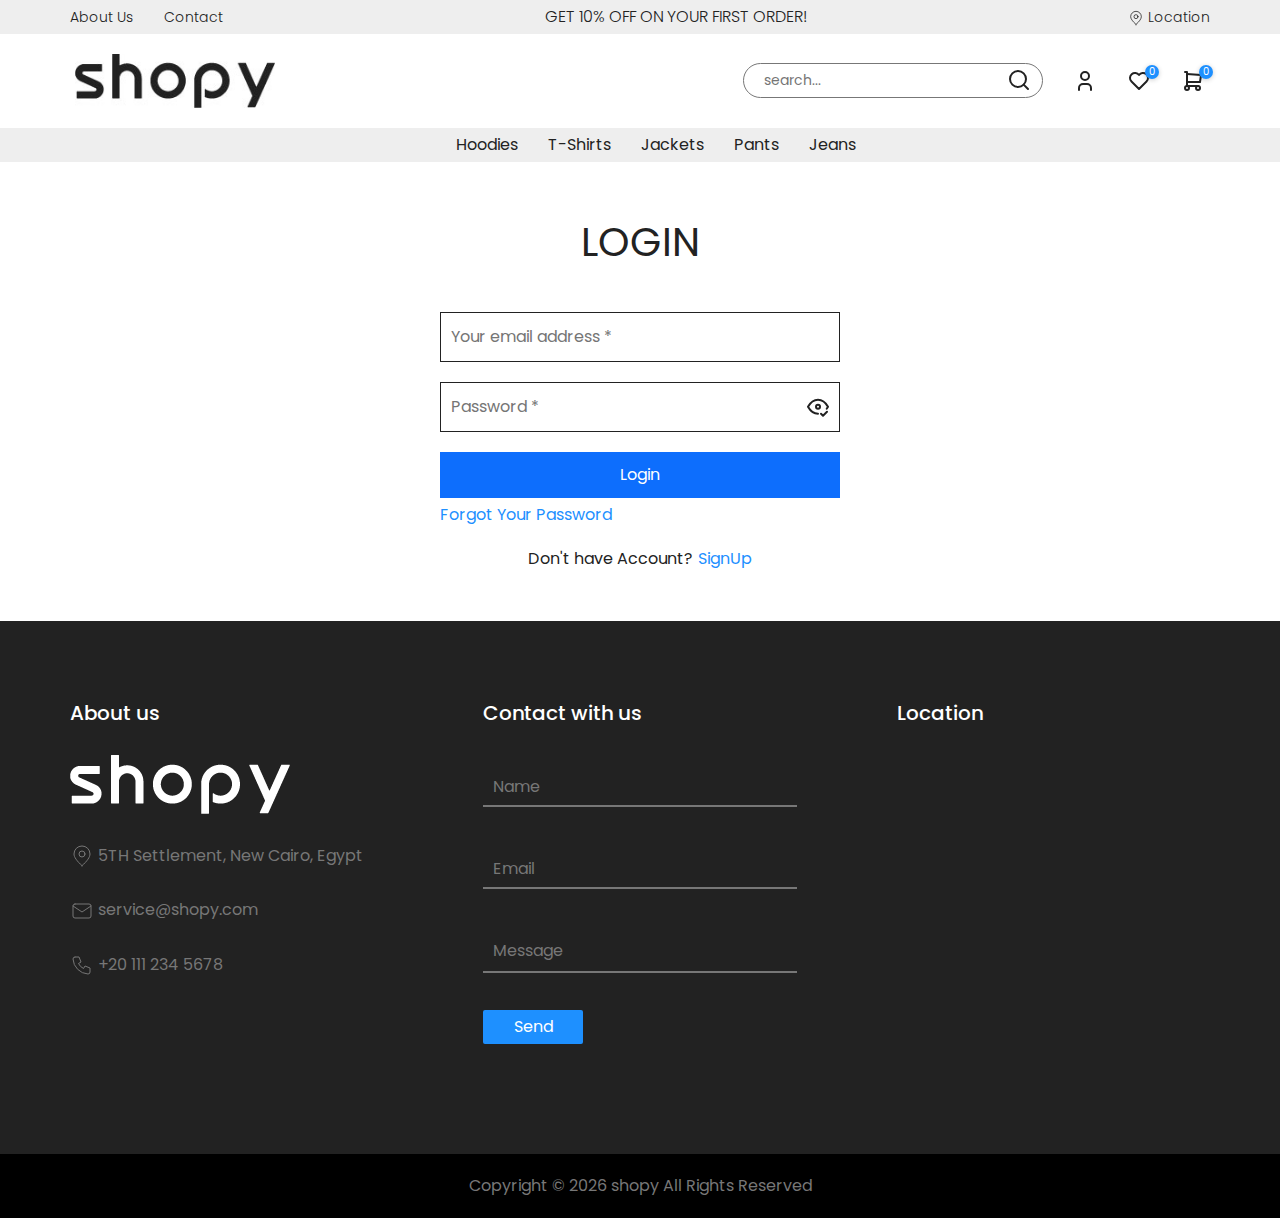
<file: login/login.html>
<!DOCTYPE html>
<html lang="en">
<head>
    <meta charset="UTF-8">
    <meta http-equiv="X-UA-Compatible" content="IE=edge">
    <meta name="viewport" content="width=device-width, initial-scale=1.0">
    <title>shopy</title>
    <link rel="shortcut icon" href="../assets/images/favicon.png" type="image/x-icon">
    <link rel="stylesheet" href="../assets/css/bootstrap.min.css">
    <link rel="stylesheet" href="../global.css">
    <link rel="stylesheet" href="../nav/nav.css">
    <link rel="stylesheet" href="login.css">
    <link rel="stylesheet" href="../footer/footer.css">
</head>
<body>
    <div class="mb-body-overlay"></div>

    <header></header>

<div class="mycontainer">
    <!-- ============================================= Login Form ============================================= -->
    <form class="logform col-12" id="logform" method="post">
        <div class="login col-12" id="login">
                    <label id="form-tag-head">Login</label>
                    <input type="email" placeholder="Your email address *" class="user" id="userLog" autocomplete="off">
                    <div class="form-pass-field">
                        <input type="password" placeholder="Password *" class="pass" id="passLog">
                        <span id="showLog">
                            <svg xmlns="http://www.w3.org/2000/svg" class="icon icon-tabler icon-tabler-eye-check" width="24" height="24" viewBox="0 0 24 24" stroke-width="2" stroke="currentColor" fill="none" stroke-linecap="round" stroke-linejoin="round">
                                <path stroke="none" d="M0 0h24v24H0z" fill="none"></path>
                                <circle cx="12" cy="12" r="2"></circle>
                                <path d="M12 19c-4 0 -7.333 -2.333 -10 -7c2.667 -4.667 6 -7 10 -7s7.333 2.333 10 7c-.42 .736 -.858 1.414 -1.311 2.033"></path>
                                <path d="M15 19l2 2l4 -4"></path>
                            </svg>
                        </span>
                    </div>
                        <div id="error"></div><!-- Error Password or Don,t have Account -->
                        <button class="btn btn-primary" id="logBtn">Login</button>
                    <a id="forget">Forgot Your Password</a>
                    <span class="note">Don't have Account?<span id="RegisterNow" class="RegisterNow">SignUp</span></span>
                </div> 
            </form>
            
            
            <!-- ============================================= SignUp Form ============================================= -->
            <form class="regform" id="regform">
                <div class="signup col-12" id="signup">
                    <label id="form-tag-head">SignUp</label>
                    <label>First Name</label>
                    <input type="text" placeholder="First Name *" class="fname" id="fname" autocomplete="off"><br>
                    <label>Last Name</label>
                    <input type="text" placeholder="Last Name *" class="lname" id="lname" autocomplete="off">
                    <label>Address</label>
                    <input type="text" placeholder="Your Address *" class="addr" id="addr" autocomplete="off">
                    <label>Valid Email</label>
                    <input type="email" placeholder="email address *" class="user" id="userReg" autocomplete="off">
                    <label>Password</label>
                <div class="form-pass-field">
                    <input type="password" placeholder="Password *" class="pass" id="passReg" >
                    <span id="showReg">
                        <svg xmlns="http://www.w3.org/2000/svg" class="icon icon-tabler icon-tabler-eye-check" width="24" height="24" viewBox="0 0 24 24" stroke-width="2" stroke="currentColor" fill="none" stroke-linecap="round" stroke-linejoin="round">
                            <path stroke="none" d="M0 0h24v24H0z" fill="none"></path>
                            <circle cx="12" cy="12" r="2"></circle>
                            <path d="M12 19c-4 0 -7.333 -2.333 -10 -7c2.667 -4.667 6 -7 10 -7s7.333 2.333 10 7c-.42 .736 -.858 1.414 -1.311 2.033"></path>
                            <path d="M15 19l2 2l4 -4"></path>
                        </svg>
                    </span>
                </div>
                <span id="passhint">*Use strong password , minimum 8 characters</span>
                
                    <!-- Not Valid Registeration -->
                    <div id="regError"></div>
                    
                <button class="btn btn-primary" id="signupBtn" >SignUp</button>
                <p class="note">Already have Account?<span id="loginNow">Login</span></p>
            </div> 
            </form>
            

            <!-- ============================================= Reset Password Form ============================================= -->
            <form class="resetForm col-12" id="resetForm">
                <div class="reset col-12" id="reset">
                    <label id="form-tag-head">Reset Your Password</label>
                    <input id="reset-pass-email-field" type="email" placeholder="Your email address *" class="user" autocomplete="off">
                    <div class="form-pass-field">
                        <input type="password" placeholder="Your New Password *" class="newPass" id="newPass" >
                        <span id="showReset">
                            <svg xmlns="http://www.w3.org/2000/svg" class="icon icon-tabler icon-tabler-eye-check" width="24" height="24" viewBox="0 0 24 24" stroke-width="2" stroke="currentColor" fill="none" stroke-linecap="round" stroke-linejoin="round">
                                <path stroke="none" d="M0 0h24v24H0z" fill="none"></path>
                                <circle cx="12" cy="12" r="2"></circle>
                                <path d="M12 19c-4 0 -7.333 -2.333 -10 -7c2.667 -4.667 6 -7 10 -7s7.333 2.333 10 7c-.42 .736 -.858 1.414 -1.311 2.033"></path>
                                <path d="M15 19l2 2l4 -4"></path>
                            </svg>
                        </span>
                    </div>
                    <span id="passhint">*Use strong password , minimum 8 characters</span>
                    <div id="resetError"></div> <!-- Not Valid Password To Reset -->
                    <button class="btn btn-primary" id="ResetBtn">Reset</button>
                </div> 
            </form>
</div>
<div id="shopy-alert-overlay"></div>
<div id="shopy-alert-success">
    <span><svg xmlns="http://www.w3.org/2000/svg" width="100" height="100" viewBox="0 0 24 24" fill="none" stroke="currentColor" stroke-width="2" stroke-linecap="round" stroke-linejoin="round"><path d="M22 11.08V12a10 10 0 1 1-5.93-9.14"></path><polyline points="22 4 12 14.01 9 11.01"></polyline></svg></span>
    <span id="shopy-alert-msg">Successfully Login!</span>
</div>

<div class="menu-drawer"></div>
<div class="search-drawer"></div>
<div class="toolbar-mobile"></div>
<footer></footer>

<script src="../nav/printnav.js"></script>
<script src="../nav/nav.js"></script>
<script src="login.js"></script>
<script src="../footer/printfooter.js"></script>
<script src="../footer/footer.js"></script>
<script src="../assets/js/bootstrap.bundle.min.js"></script>



</body>
</html>
</file>
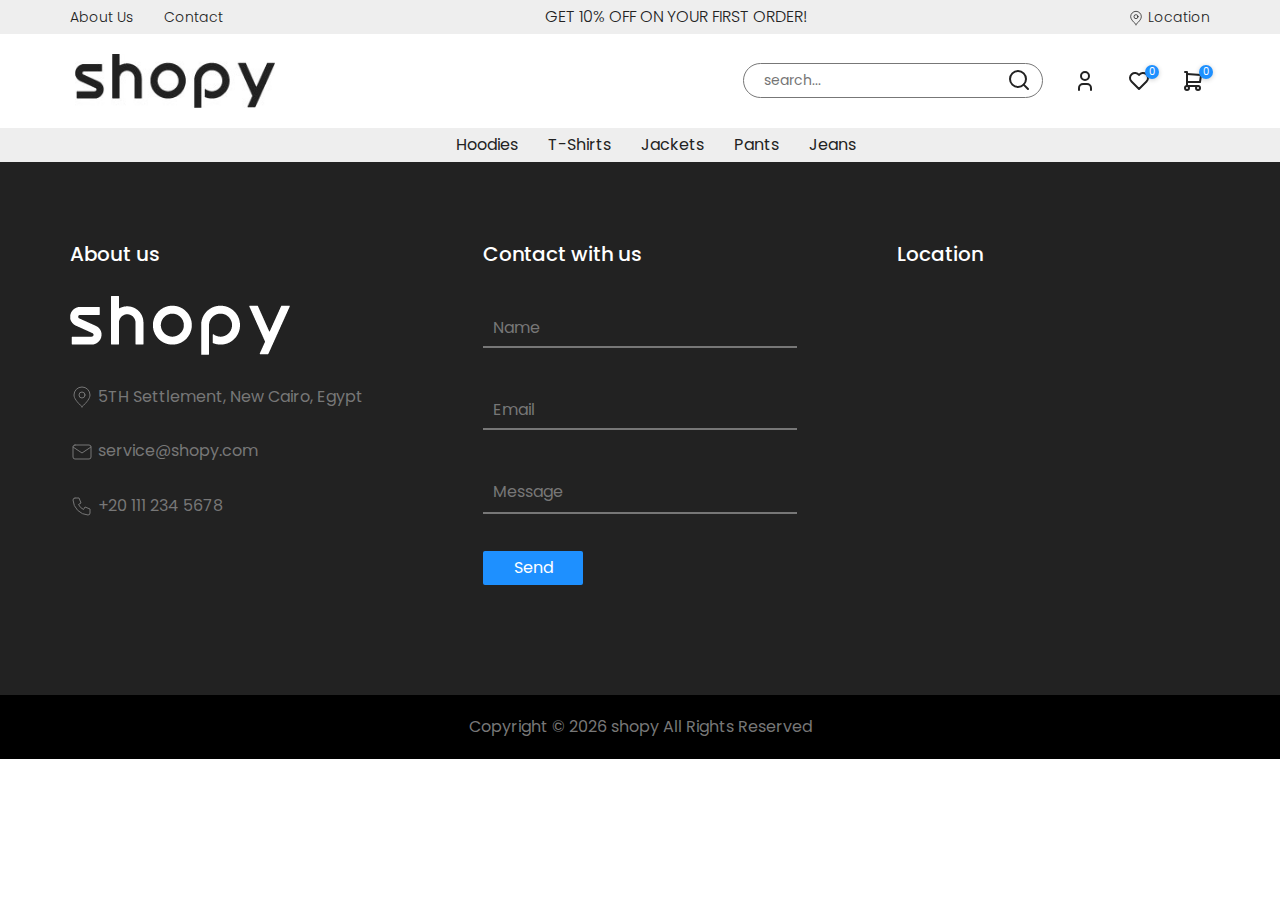
<file: product/product.html>
<!DOCTYPE html>
<html lang="en">
<head>
    <meta charset="UTF-8">
    <meta http-equiv="X-UA-Compatible" content="IE=edge">
    <meta name="viewport" content="width=device-width, initial-scale=1.0">
    <title>shopy</title>
    <link rel="shortcut icon" href="../assets/images/favicon.png" type="image/x-icon">
    <link rel="stylesheet" href="../assets/css/bootstrap.min.css">
    <link rel="stylesheet" href="../global.css">
    <link rel="stylesheet" href="../nav/nav.css">
    <link rel="stylesheet" href="product.css">
    <link rel="stylesheet" href="../footer/footer.css">
</head>
<body>
    <div class="mb-body-overlay"></div>
    <header></header>

    <div class="mycontainer ">
        <div class="product-container">
            
        </div>
    </div>
    
    <div class="menu-drawer"></div>
    <div class="search-drawer"></div>
    <div class="toolbar-mobile"></div>
    <footer></footer>
    <script src="../nav/printnav.js"></script>
    <script src="../nav/nav.js"></script>
    <script src="product.js"></script>
    <script src="../footer/printfooter.js"></script>
    <script src="../footer/footer.js"></script>
    <script src="../assets/js/bootstrap.bundle.min.js"></script>
</body>
</html>
</file>
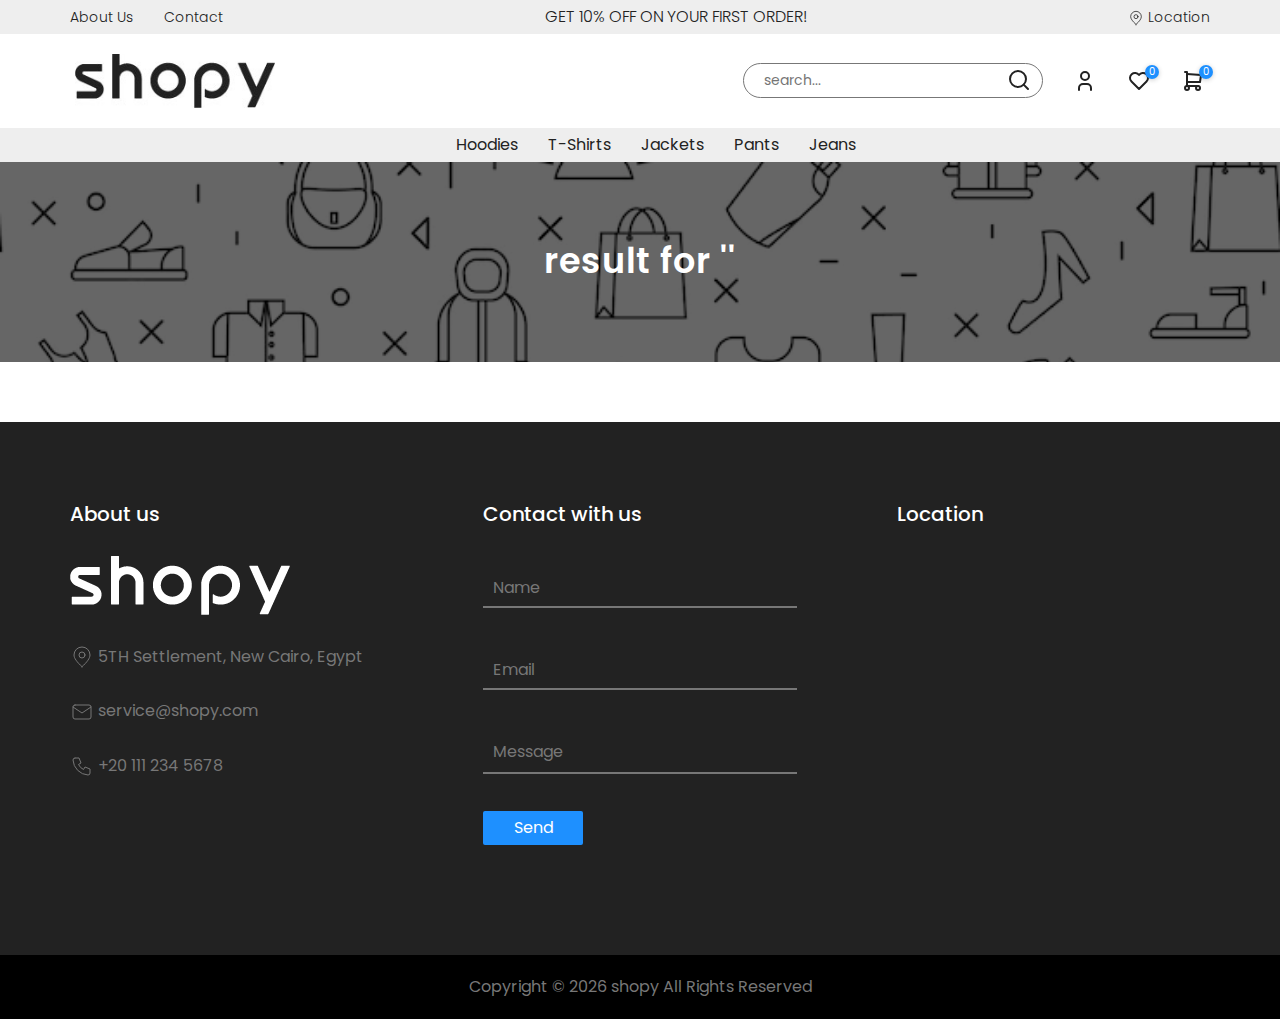
<file: search_result/search.html>
<!DOCTYPE html>
<html lang="en">
<head>
    <meta charset="UTF-8">
    <meta http-equiv="X-UA-Compatible" content="IE=edge">
    <meta name="viewport" content="width=device-width, initial-scale=1.0">
    <title>shopy</title>
    <link rel="shortcut icon" href="../assets/images/favicon.png" type="image/x-icon">
    <link rel="stylesheet" href="../assets/css/bootstrap.min.css">
    <link rel="stylesheet" href="../global.css">
    <link rel="stylesheet" href="../nav/nav.css">
    <link rel="stylesheet" href="search.css">
    <link rel="stylesheet" href="../style.css">
    <link rel="stylesheet" href="../footer/footer.css">
</head>
<body>
    <div class="mb-body-overlay"></div>
    <header></header>

    <main>
        <div class="result-head-banner">
            <span>result for '<span class="result-for-value"></span>'</span>
        </div>
        <div class="result-not-found mycontainer">
            <span>
                <svg xmlns="http://www.w3.org/2000/svg" class="icon icon-tabler icon-tabler-zoom-exclamation" width="128" height="128" viewBox="0 0 24 24" stroke-width="2" stroke="currentColor" fill="none" stroke-linecap="round" stroke-linejoin="round">
                    <path stroke="none" d="M0 0h24v24H0z" fill="none"></path>
                    <circle cx="10" cy="10" r="7"></circle>
                    <path d="M21 21l-6 -6"></path>
                    <path d="M10 13v.01"></path>
                    <path d="M10 7v3"></path>
                </svg>
            </span>
            <div class="not-found-text">
                <span>No results founded for your search</span>
            </div>
        </div>
        <div id="shopy-section-product-list">
            <div class="mycontainer">
                <div id="product-list">
                    <!-- <div id="shopy-product">
                        <div id="shopy-product-item" class="position-relative overflow-hidden">
                            <a href="product/product.html">
                                <img class="has-product-id w-100" src="https://raw.githubusercontent.com/mosayeh99/products_json_api/main/images/12/1.jpg" alt="" data-productid="1">
                                <img class="has-product-id w-100 position-absolute start-0 opacity-0" src="https://raw.githubusercontent.com/mosayeh99/products_json_api/main/images/12/3.jpg" alt="" data-productid="1">
                            </a>
                            <div id="shopy-product-add-to-wishlist" class="position-absolute">
                                <span>
                                    <svg id="shopy-product-wishlist-icon" xmlns="http://www.w3.org/2000/svg" class="icon icon-tabler icon-tabler-heart" data-productid="1"
                                    width="24" height="24" viewBox="0 0 24 24" stroke-width="1.5" stroke="currentColor" fill="none"
                                    stroke-linecap="round" stroke-linejoin="round">
                                    <path stroke="none" d="M0 0h24v24H0z" fill="none"></path>
                                    <path d="M19.5 12.572l-7.5 7.428l-7.5 -7.428m0 0a5 5 0 1 1 7.5 -6.566a5 5 0 1 1 7.5 6.572">
                                    </path>
                                    </svg>
                                </span>
                                <span id="wishlist-tooltip" class="d-none d-md-block">Add To Wishlist</span>
                            </div>
                            <div id="shopy-product-sizes" class="has-product-id d-none d-md-block" data-productid="1">
                                <a href="product/product.html" class="pe-none">
                                    <span>M</span>
                                    <span>L</span>
                                    <span>XL</span>
                                    <span>XXL</span>
                                </a>
                            </div>
                        </div>
                        <div id="shopy-product-title" class="ps-3 pt-2 pb-1">
                            <a href="product/product.html">
                                <span class="has-product-id" data-productid="1">prof hoody - black</span>
                            </a>
                        </div>
                        <div id="shopy-product-price" class="ps-3 pb-2">
                            <span id="shopy-current-price" class="me-2">EGP<span>666</span></span>
                            <del id="shopy-instead-price">EGP<span>888</span></del>
                        </div>
                    </div> -->
                </div>
            </div>
        </div>
    </main>

    <div class="menu-drawer"></div>
    <div class="search-drawer"></div>
    <div class="toolbar-mobile"></div>
    <footer></footer>
    <script src="../nav/printnav.js"></script>
    <script src="../nav/nav.js"></script>
    <script src="search.js"></script>
    <script src="../footer/printfooter.js"></script>
    <script src="../footer/footer.js"></script>
    <script src="../assets/js/bootstrap.bundle.min.js"></script>
</body>
</html>
</file>
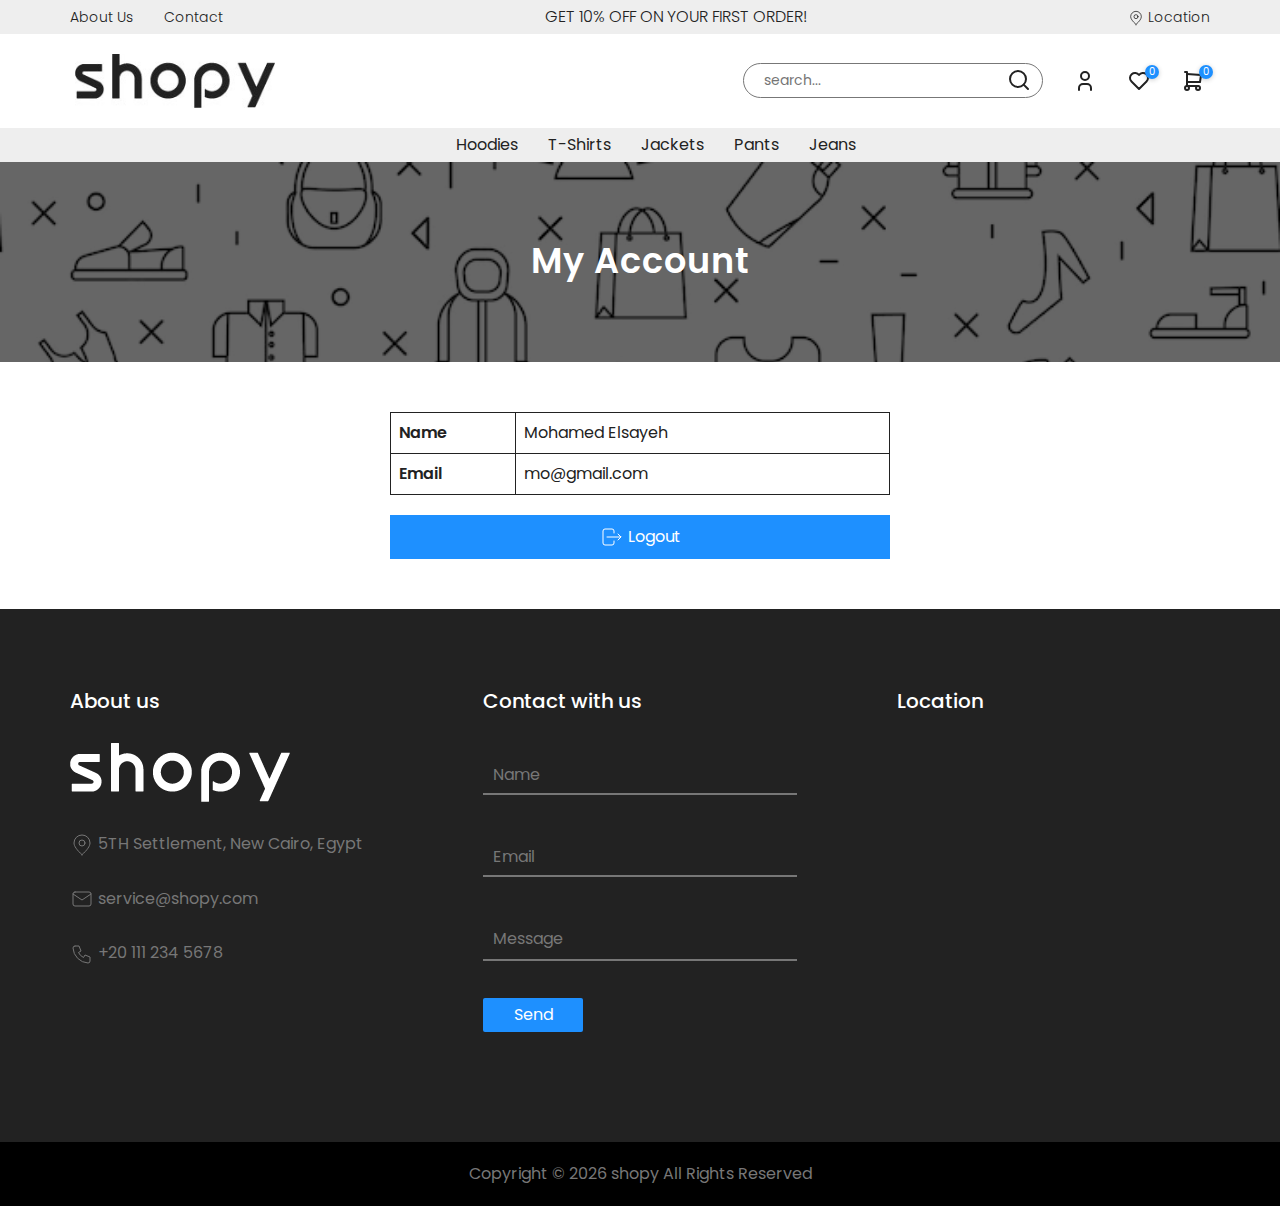
<file: useraccount/useraccount.html>
<!DOCTYPE html>
<html lang="en">
<head>
    <meta charset="UTF-8">
    <meta http-equiv="X-UA-Compatible" content="IE=edge">
    <meta name="viewport" content="width=device-width, initial-scale=1.0">
    <title>shopy</title>
    <link rel="shortcut icon" href="../assets/images/favicon.png" type="image/x-icon">
    <link rel="stylesheet" href="../assets/css/bootstrap.min.css">
    <link rel="stylesheet" href="../global.css">
    <link rel="stylesheet" href="../nav/nav.css">
    <link rel="stylesheet" href="useraccount.css">
    <link rel="stylesheet" href="../footer/footer.css">
</head>
<body>
    <header></header>

    <main>
        <div class="useraccount-head-banner">
            <span>My Account</span>
        </div>
        <div class="mycontainer">
            <div id="useraccount-content">
                <div id="user-info">
                    <div class="row">
                        <span class="col-3 ps-2 py-2 fw-semibold">Name</span>
                        <span id="user-name" class="col ps-2 py-2">Mohamed Elsayeh</span>
                    </div>
                    <div class="row">
                        <span class="col-3 ps-2 py-2 fw-semibold">Email</span>
                        <span id="user-email" class="col ps-2 py-2">mo@gmail.com</span>
                    </div>
                    <!-- <div class="row">
                        <span class="col-3 ps-2 py-2 fw-semibold">Address</span>
                        <span id="user-address" class="col ps-2 py-2">miami</span>
                    </div> -->
                </div>
                <div id="useraccount-logout-btn">
                    <a href="../index.html">
                        <span>
                            <svg xmlns="http://www.w3.org/2000/svg" class="icon icon-tabler icon-tabler-logout" width="24" height="24" viewBox="0 0 24 24" stroke-width="1" stroke="currentColor" fill="none" stroke-linecap="round" stroke-linejoin="round">
                                <path stroke="none" d="M0 0h24v24H0z" fill="none"></path>
                                <path d="M14 8v-2a2 2 0 0 0 -2 -2h-7a2 2 0 0 0 -2 2v12a2 2 0 0 0 2 2h7a2 2 0 0 0 2 -2v-2"></path>
                                <path d="M7 12h14l-3 -3m0 6l3 -3"></path>
                            </svg>
                        </span>
                        Logout</a>
                </div>
            </div>
        </div>
    </main>

    <div class="menu-drawer"></div>
    <div class="search-drawer"></div>
    <div class="toolbar-mobile"></div>
    <footer></footer>
    <script src="../nav/printnav.js"></script>
    <script src="../nav/nav.js"></script>
    <script src="useraccount.js"></script>
    <script src="../footer/printfooter.js"></script>
    <script src="../footer/footer.js"></script>
    <script src="../assets/js/bootstrap.bundle.min.js"></script>
</body>
</html>
</file>
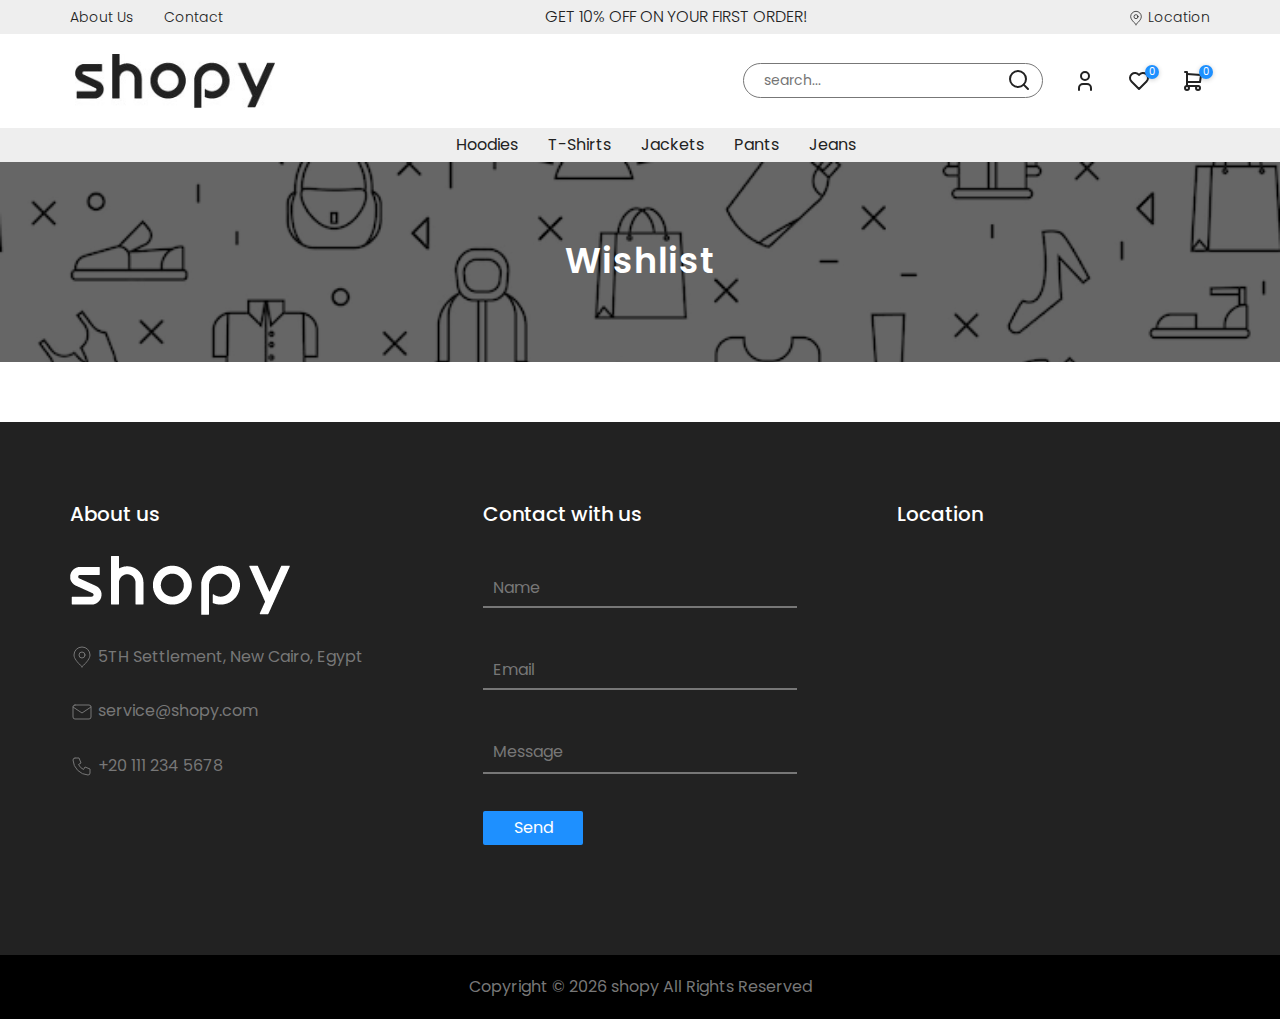
<file: wishlist/wishlist.html>
<!DOCTYPE html>
<html lang="en">
<head>
    <meta charset="UTF-8">
    <meta http-equiv="X-UA-Compatible" content="IE=edge">
    <meta name="viewport" content="width=device-width, initial-scale=1.0">
    <title>shopy</title>
    <link rel="shortcut icon" href="../assets/images/favicon.png" type="image/x-icon">
    <link rel="stylesheet" href="../assets/css/bootstrap.min.css">
    <link rel="stylesheet" href="../global.css">
    <link rel="stylesheet" href="../nav/nav.css">
    <link rel="stylesheet" href="wishlist.css">
    <link rel="stylesheet" href="../style.css">
    <link rel="stylesheet" href="../footer/footer.css">
</head>
<body>
    <div class="mb-body-overlay"></div>
    <header></header>

    <main>
        <div class="wishlist-head-banner">
            <span>Wishlist</span>
        </div>
        <div id="shopy-section-product-list">
            <div class="mycontainer">
                <div id="product-list"></div>
            </div>
        </div>
        <div class="wishlist-empty mycontainer">
            <span>
                <svg xmlns="http://www.w3.org/2000/svg" class="icon icon-tabler icon-tabler-heart-off" width="128" height="128" viewBox="0 0 24 24" stroke-width="1.5" stroke="currentColor" fill="none" stroke-linecap="round" stroke-linejoin="round">
                    <path stroke="none" d="M0 0h24v24H0z" fill="none"></path>
                    <path d="M3 3l18 18"></path>
                    <path d="M19.5 12.572l-1.5 1.428m-2 2l-4 4l-7.5 -7.428m0 0a5 5 0 0 1 -1.288 -5.068a4.976 4.976 0 0 1 1.788 -2.504m3 -1c1.56 .003 3.05 .727 4 2.006a5 5 0 1 1 7.5 6.572"></path>
                </svg>
            </span>
            <div class="not-found-text">
                <span>Wishlist is empty</span>
            </div>
        </div>
    </main>

    <div class="menu-drawer"></div>
    <div class="search-drawer"></div>
    <div class="toolbar-mobile"></div>
    <footer></footer>
    <script src="../nav/printnav.js"></script>
    <script src="../nav/nav.js"></script>
    <script src="wishlist.js"></script>
    <script src="../footer/printfooter.js"></script>
    <script src="../footer/footer.js"></script>
    <script src="../assets/js/bootstrap.bundle.min.js"></script>
</body>
</html>
</file>
<file: global.css>
@import url('https://fonts.googleapis.com/css2?family=Poppins:wght@100;200;300;400;500;600;700;800;900&display=swap');

/* --------Global Rules--------- */
* {
    margin: 0;
    border: 0;
    box-sizing: border-box;
}

:root {
    --main-color: #222222;
    --secondary-color: #1e90ff;
    --background-color: #eee;
    --link-hover-color: #777;
    --text-color-in-dark: #777;
    --text-color-in-light: #777;
    --caret-color: #777;
    --main-transition: 0.3s linear;
    --secondary-transition: 0.3s ease-in-out;
    --btn--border-radius: 2px;
}

body {
    font-family: 'Poppins', sans-serif;
    color: var(--main-color);
}

a {
    text-decoration: none;
}

h1,h2,h3,h4,h5,h6,p,ul {
    margin-bottom: 0;
}

.mycontainer {
    padding-left: 15px;
    padding-right: 15px;
    margin-left: auto;
    margin-right: auto;
}

@media (min-width: 768px) {
    .mycontainer {
        width: 750px;
    }
}

@media (min-width: 992px) {
    .mycontainer {
        width: 970px;
    }
}

@media (min-width: 1200px) {
    .mycontainer {
        width: 1170px;
    }
}

@media (min-width: 1400px) {
    .mycontainer {
        width: 1380px;
    }
}

/* ---shopy alert success--- */
#shopy-alert-overlay {
    position: fixed;
    width: 100vw;
    height: 100vh;
    background-color: rgba(0 0 0 / 0.6);
    top: 0;
    z-index: 9999;
    display: none;
}

#shopy-alert-overlay.active {
    display: block;
}

#shopy-alert-success {
    position: fixed;
    display: flex;
    flex-direction: column;
    align-items: center;
    gap: 20px;
    top: 50%;
    left: 50%;
    transform: translate(-50%, -50%);
    background-color: white;
    padding: 35px;
    border-radius: 10px;
    font-size: 20px;
    z-index: 9999;
    transition: opacity var(--secondary-transition);
    opacity: 0;
    visibility: hidden;
}

#shopy-alert-success.active {
    opacity: 1;
    visibility: visible;
}

#shopy-alert-success span:first-child {
    color: var(--secondary-color);
}

#shopy-alert-success span:last-child {
    width: 250px;
    text-align: center;
}
</file>
<file: nav/nav.css>
/* Mobile body overlay */
body .mb-body-overlay {
    position: fixed;
    width: 100vw;
    height: 100vh;
    top: 0;
    background-color: rgba(0 0 0 / 0.7);
    z-index: 9;
    visibility: hidden;
}

/* -------Navbar------- */
header .topbar {
    background-color: var(--background-color);
    padding: 5px 0;
}

header .topbar .shopy-topbar-content {
    display: flex;
    justify-content: space-between;
    align-items: center;
    font-weight: 300;
    font-size: 14px;
}

header .topbar .shopy-topbar-content .links {
    display: flex;
    gap: 30px;
}

header .topbar .shopy-topbar-content .links a {
    text-decoration: none;
    color: var(--main-color);
    transition: var(--main-transition);
}

header .topbar .shopy-topbar-content .links a:hover {
    color: var(--link-hover-color);
}

header .topbar .shopy-topbar-content .offfer p {
    font-size: 16px;
}

header .topbar .shopy-topbar-content .location a {
    color: var(--main-color);
    transition: var(--main-transition);
}

header .topbar .shopy-topbar-content .location a:hover {
    color: var(--link-hover-color);
}

header .head-bar {
    display: flex;
    justify-content: space-between;
    align-items: center;
    padding: 20px;
}

header .head-bar .toggle-menu {
    flex-direction: column;
    gap: 6px;
    cursor: pointer;
    display: none;
}

header .head-bar .toggle-menu span {
    width: 30px;
    height: 2px;
    background-color: var(--main-color);
}

header .head-bar .toggle-menu span:nth-child(2) {
    width: 20px;
}

header .head-bar .logo {
    width: 200px;
}

header .head-bar .head-icons {
    display: flex;
    align-items: center;
    gap: 30px;
    color: var(--main-color);
}

header .head-bar .head-icons .user-icon {
    cursor: pointer;
}

header .head-bar .head-icons .search {
    position: relative;
    display: flex;
    align-items: center;
}

header .head-bar .head-icons .search input {
    width: 300px;
    border: 1px solid #777;
    outline: 0;
    padding: 6px 20px;
    caret-color: var(--caret-color);
    font-size: 14px;
    border-radius: 25px;
    transition: var(--main-transition);
}

header .head-bar .head-icons .search a {
    position: absolute;
    right: 12px;
    top: 4px;
    transition: var(--main-transition);
}

header .head-bar .head-icons .search a:hover {
    color: var(--link-hover-color);
}

header .head-bar .head-icons a svg {
    color: var(--main-color);
    transition: var(--main-transition);
}

header .head-bar .head-icons a svg:hover {
    color: var(--link-hover-color);
}

header .head-bar .head-icons .heart-icon,
header .head-bar .head-icons .cart-icon {
    position: relative;
}

header .head-bar .head-icons .heart-icon span,
header .head-bar .head-icons .cart-icon span,
.toolbar-mobile .toolbar-wishlist a .toolbar-icon span:last-child,
.toolbar-mobile .toolbar-cart a .toolbar-icon span:last-child {
    position: absolute;
    width: 14px;
    height: 14px;
    border-radius: 50%;
    background-color: var(--secondary-color);
    color: white;
    font-size: 10px;
    display: flex;
    justify-content: center;
    align-items: center;
    top: -4px;
    right: -8px;
    line-height: 2;
    box-shadow: 0px 1px 5px rgba(0 0 0 / 0.2);
    cursor: pointer;
}

header nav {
    background-color: var(--background-color);
    padding: 5px;
}

header nav ul {
    list-style: none;
    display: flex;
    justify-content: center;
    align-items: center;
    gap: 30px;
}

header nav ul li a {
    transition: var(--main-transition);
    color: var(--main-color);
}

header nav ul li:hover a {
    color: var(--link-hover-color);
}

/* ----------Menu Drawer Mobile style----------- */
.menu-drawer {
    position: fixed;
    top: 0;
    background-color: white;
    width: calc(100vw - 100px);
    height: 100vh;
    transition: var(--main-transition);
    left: calc(-100vw - 100px);
    visibility: hidden;
    z-index: 99;
}

.menu-drawer.active {
    left: 0;
    visibility: visible;
}

.menu-drawer .drawer-close-btn {
    position: absolute;
    right: -56px;
    color: white;
    padding: 12px;
    background-color: #777;
}

.menu-drawer .drawer-header {
    display: flex;
    justify-content: center;
    align-items: center;
    background-color: var(--background-color);
}

.menu-drawer .drawer-header .mb-tap-title {
    flex: 1;
    height: 56px;
    display: flex;
    justify-content: center;
    align-items: center;
    text-transform: uppercase;
    font-size: 14px;
    font-weight: 500;
    color: var(--text-color-in-dark);
    cursor: pointer;
    position: relative;
}

.menu-drawer .drawer-header .mb-tap-title::after {
    content: "";
    position: absolute;
    width: 0;
    height: 2px;
    left: 0;
    bottom: 0;
    background-color: var(--main-color);
    transition: var(--main-transition);
}

.menu-drawer .drawer-header .mb-tap-title.active {
    background-color: #ccc;
}

.menu-drawer .drawer-header .mb-tap-title.active::after{
    width: 100%;
}

.menu-drawer .drawer-header .mb-tap-title span {
    pointer-events: none;
}

.menu-drawer .menu-mb-item {
    display: none;
}

.menu-drawer .menu-mb-item.active {
    display: block;
}

.menu-drawer .menu-mb-item ul {
    list-style: none;
    padding-left: 0;
}

.menu-drawer .menu-mb-item ul li a {
    display: flex;
    justify-content: flex-start;
    align-items: center;
    min-height: 50px;
    padding: 5px 20px;
    color: var(--text-color-in-light);
    border-bottom: 1px solid #ccc;
    transition: var(--main-transition);
}

.menu-drawer .menu-mb-item ul li a:hover {
    background-color: var(--background-color);
}

/* ----------Fixed Tollbar Mobile style----------- */
.toolbar-mobile {
    justify-content: space-between;
    align-items: center;
    position: fixed;
    width: 100%;
    background-color: white;
    bottom: 0;
    padding: 10px 20px;
    box-shadow: 0px 2px 8px rgb(0 0 0 / 20%);
    z-index: 999;
    display: none;
}

.toolbar-mobile .toolbar-wishlist a .toolbar-icon,
.toolbar-mobile .toolbar-cart a .toolbar-icon {
    position: relative;
}

.toolbar-mobile .toolbar-item a,
.toolbar-mobile .toolbar-item > span {
    display: flex;
    flex-direction: column;
    align-items: center;
    color: var(--main-color);
    font-size: 12px;
    font-weight: 600;
    cursor: pointer;
}

/* ----------Search Drawer Mobile style----------- */
.search-drawer {
    position: fixed;
    width: calc(100vw - 65px);
    height: calc(100vh - 60px);
    top: 0;
    right: calc(-100vw - 65px);
    background-color: white;
    visibility: hidden;
    z-index: 99;
    transition: var(--main-transition);
}

.search-drawer.active {
    right: 0;
    visibility: visible;
}

.search-drawer .drower-header {
    display: flex;
    justify-content: space-between;
    align-items: center;
    height: 60px;
    padding: 0 20px;
    border-bottom: 1px solid #ccc;
}

.search-drawer .drower-header span {
    font-weight: 500;
    text-transform: capitalize;
}

.search-drawer .drower-header .drower-close-btn {
    background-color: transparent;
    position: relative;
    left: 12px;
}

.search-drawer .mb-search {
    display: flex;
    justify-content: center;
    align-items: center;
    height: 100px;
    padding: 0 20px;
    position: relative;
}

.search-drawer .mb-search input {
    flex: 1;
    max-width: 100%;
    border: 1px solid #777;
    outline: 0;
    height: 40px;
    padding: 0 20px;
    caret-color: var(--caret-color);
    font-size: 14px;
    border-radius: 25px;
    transition: var(--main-transition);
}

.search-drawer .mb-search a {
    position: absolute;
    right: 32px;
    transition: var(--main-transition);
    color: var(--main-color);
}

.search-drawer .mb-search a:hover {
    color: var(--text-color-in-light);
}

.search-drawer .search-result .mb-result-head {
    height: 40px;
    padding: 0 20px;
    display: flex;
    align-items: center;
    border-top: 1px solid #777;
    border-bottom: 1px solid #777;
    font-size: 14px;
    font-weight: 500;
}

.search-drawer .search-result .mb-result-head .head-text {
    display: none;
}

.search-drawer .search-result .mb-result-head .head-text.active {
    display: block;
}

.search-drawer .search-result .mb-result-content {
    max-height: calc(100vh - 245px);
    overflow-y: auto;
    padding: 0 20px;
}

.search-drawer .search-result .mb-result-content .search-result-found {
    margin-bottom: 100px;
}

.search-drawer .search-result-found .result-item {
    display: flex;
    gap: 20px;
    padding-bottom: 10px;
    margin: 20px 0;
    border-bottom: 2px solid #eee;
}

.search-drawer .search-result-found .result-item .result-item-img img {
    width: 100px;
}

.search-drawer .search-result-found .result-item .result-item-text {
    color: var(--text-color-in-light);
}

.search-drawer .search-result-found .result-item .result-item-text p {
    color: var(--main-color);
    margin-bottom: 5px;
}

.search-drawer .search-result-found .result-item .result-item-text > span {
    margin-right: 5px;
}

.search-drawer .search-result .mb-result-view-more {
    font-size: 16px;
    display: none;
}

.search-drawer .search-result .mb-result-view-more.active {
    display: block;
}

.search-drawer .search-result .mb-result-view-more a {
    color: var(--text-color-in-light);
}

.search-drawer .search-result .mb-result-content .result-not-found {
    display: none;
}

.search-drawer .search-result .mb-result-content .result-not-found.active {
    display: block;
}

@media (max-width: 767px) {
    header .topbar .shopy-topbar-content {
        justify-content: center;
    }
    header .topbar .shopy-topbar-content .links,
    header .topbar .shopy-topbar-content .location,
    header .head-bar .head-icons .search,
    header .head-bar .head-icons .heart-icon,
    header .head-bar .head-icons .user-icon,
    header nav {
        display: none !important;
    }
    header .head-bar {
        box-shadow: 0px 4px 6px -4px rgb(0 0 0 / 20%);
    }
    header .head-bar .toggle-menu,
    .toolbar-mobile {
        display: flex !important;
    }
}

@media (min-width: 500px) {
    .menu-drawer {
        width: 340px;
        left: -396px;
    }
    .search-drawer {
        width: 340px;
        right: -340px;
    }
}
</file>
<file: style.css>
/* ------------Head banner----------- */
#banner-head-two-images img {
    height: calc(100vh - 161px);
    object-fit: cover;
}

#banner-head-two-images #banner-text {
    transform: translate(-50%,-50%);
    font-size: 44px;
    width: 100%;
    max-width: 730px;
}

#banner-head-two-images #banner-arrow {
    top: 75%;
    transform: translateX(-50%);
    animation: headBannnerArrow 0.8s alternate infinite ease-in-out;
    cursor: pointer;
}

@keyframes headBannnerArrow {
    to {
        top: 78%;
    }
}

/* --------Filter Section--------- */
#product-filter-bar {
    padding-top: 50px;
}

#product-filter-bar #product-filter-btn {
    cursor: pointer;
}

#product-filter-bar #product-filter-drawer {
    position: fixed;
    top: 0;
    left: calc(-100vw - 65px);
    width: calc(100vw - 65px);
    height: 100vh;
    background-color: white;
    z-index: 99;
    transition: var(--main-transition);
    visibility: hidden;
}

#product-filter-bar #product-filter-drawer.active {
    left: 0;
    visibility: visible;
}

#product-filter-drawer #product-filter-head {
    padding: 20px;
    border-bottom: 1px solid #ccc;
    font-size: 18px;
    text-transform: uppercase;
    font-weight: 600;
    letter-spacing: 1px;
}

#product-filter-drawer #product-filter-menu span {
    padding-left: 20px;
    font-weight: 500;
}

#product-filter-drawer #product-filter-menu #filter-menu-item {
    padding: 10px 20px;
}

#product-filter-drawer #product-filter-menu #filter-menu-item #filter-toggle-checkbox {
    -webkit-appearance: none;
    appearance: none;
}

#product-filter-drawer #product-filter-menu #filter-menu-item label {
    display: flex;
    align-items: center;
}

#product-filter-drawer #product-filter-menu #filter-menu-item #filter-toggle-box {
    display: inline-block;
    width: 20px;
    height: 20px;
    border: 2px solid var(--secondary-color);
    margin-right: 10px;
    cursor: pointer;
    position: relative;
}

#product-filter-drawer #product-filter-menu #filter-menu-item #filter-toggle-box span svg{
    position: absolute;
    left: 0;
    color: white;
}

#product-filter-drawer #product-filter-menu #filter-menu-item #filter-toggle-checkbox:checked + #filter-toggle-box {
    background-color: var(--secondary-color);
}

#display-products-shape #large-screen-display span,
#display-products-shape #mobile-display span {
    fill: #ccc;
    cursor: pointer;
}

#display-products-shape #large-screen-display span.active,
#display-products-shape #mobile-display span.active {
    fill: var(--main-color);
}

#display-products-shape span svg {
    pointer-events: none;
}

/* --------Product List--------- */
#shopy-section-product-list {
    padding: 30px 0;
}

#shopy-section-product-list #product-list {
    display: grid;
    grid-template-columns: repeat(auto-fill, minmax(calc(100% / 5), 1fr));
    column-gap: 10px;
    row-gap: 30px;
}

#shopy-section-product-list #product-list #shopy-product {
    border: 2px solid #eee;
}

#shopy-product #shopy-product-item a img:last-child {
    transition: var(--secondary-transition);
}

#shopy-product #shopy-product-item:hover a img:last-child {
    opacity: 1 !important;
}

#shopy-product #shopy-product-item #shopy-product-add-to-wishlist {
    top: 15px;
    right: 17px;
    color: var(--secondary-color);
}

#shopy-product #shopy-product-item #shopy-product-add-to-wishlist #wishlist-tooltip {
    background-color: #777;
    position: absolute;
    right: 40px;
    top: 0;
    width: max-content;
    height: fit-content;
    padding: 5px 10px;
    border-radius: 3px;
    font-size: 12px;
    color: white;
    transition: var(--secondary-transition);
    opacity: 0;
    visibility: hidden;
}

#shopy-product #shopy-product-item #shopy-product-add-to-wishlist #wishlist-tooltip::after {
    content: "";
    position: absolute;
    right: -12px;
    top: 8px;
    border: 6px solid;
    border-color: transparent transparent transparent #777;
    transition: var(--secondary-transition);
}

#shopy-product #shopy-product-item #shopy-product-add-to-wishlist span:hover + #wishlist-tooltip {
    opacity: 1;
    visibility: visible;
}

#shopy-product #shopy-product-item #shopy-product-add-to-wishlist span #shopy-product-wishlist-icon.is--added-to-wishlist {
    fill: var(--secondary-color);
}

#shopy-product #shopy-product-item #shopy-product-add-to-wishlist span #shopy-product-wishlist-icon:hover {
    animation: scaleWishlistIcon 0.5s alternate infinite ease-in-out;
    cursor: pointer;
}

@keyframes  scaleWishlistIcon{
    to {
        transform: scale(1.1);
    }
}

#shopy-product #shopy-product-item #shopy-product-sizes {
    position: absolute;
    background-color: white;
    width: 100%;
    bottom: -44px;
    padding: 10px 0;
    transition: var(--secondary-transition);
    box-shadow: 0px 2px 6px rgba(0 0 0 / 0.2);
}

#shopy-product #shopy-product-item:hover #shopy-product-sizes {
    bottom: 0;
}

#shopy-product #shopy-product-item #shopy-product-sizes a {
    display: flex;
    justify-content: center;
    gap: 15px;
    color: var(--text-color-in-light);
}

#shopy-product #shopy-product-title,
#shopy-product #shopy-product-price {
    background-color: white;
    color: var(--text-color-in-light);
}

#shopy-product #shopy-product-title a {
    color: var(--secondary-color);
}

/* ---------our mession section---------- */
#shopy-mession-section {
    background-color: #ebebeb;
    padding: 50px 0;
}

#shopy-mession-section #mession-sec-row {
    display: flex;
    justify-content: space-between;
    gap: 20px;
}

#shopy-mession-section #mession-sec-text {
    max-width: 400px;
    display: flex;
    flex-direction: column;
    justify-content: center;
}

#shopy-mession-section #mession-sec-text p:first-child {
    font-size: 30px;
    font-weight: 300;
}

#shopy-mession-section #mession-sec-text p:nth-child(2) {
    margin: 50px 0 30px;
    font-size: 50px;
}

#shopy-mession-section #mession-sec-text p:last-child {
    font-size: 14px;
}

#shopy-mession-section #mession-sec-img {
    max-width: 500px;
    display: flex;
    margin: auto;
}

#shopy-mession-section #mession-sec-img img {
    width: 100%;
}

/* -----success parteners Brands----- */
#shopy-brands-section {
    background-color: #f9f9f9;
}

#shopy-brands-section #brands-section-items {
    display: grid;
    grid-template-columns: repeat(auto-fit, minmax(150px, 1fr));
}

#shopy-brands-section #brands-section-items #brands-item {
    display: flex;
    justify-content: center;
    align-items: center;
}

@media (max-width: 991px) {
    #display-products-shape #display-shape-2 {
        fill: var(--main-color);
    }
    #shopy-section-product-list #product-list {
        grid-template-columns: repeat(auto-fill, minmax(calc(100% / 4), 1fr));
    }
    #shopy-mession-section #mession-sec-text p:first-child {
        font-size: 20px;
    }
    #shopy-mession-section #mession-sec-text p:nth-child(2) {
        margin: 50px 0 30px;
        font-size: 30px;
    }
}

@media (max-width: 767px) {
    #banner-head-two-images img {
        height: calc(100vh - 189px);
    }
    #banner-head-two-images #banner-text {
        font-size: 34px;
        width: unset;
    }
    #shopy-section-product-list #product-list {
        grid-template-columns: repeat(auto-fill, minmax(calc(100% / 3), 1fr));
    }
    #shopy-section-product-list #product-list.grid-1-applaied {
        grid-template-columns: repeat(auto-fill, minmax(100%, 1fr));
    }
}

@media (max-width: 600px) {
    #shopy-mession-section #mession-sec-img {
        justify-content: center;
    }
    #shopy-mession-section #mession-sec-img img {
        width: 80%;
    }
    #shopy-mession-section #mession-sec-row {
        flex-direction: column-reverse;
    }
    #shopy-mession-section #mession-sec-text p:nth-child(2) {
        margin: 20px 0;
    }
}

@media (min-width: 500px) {
    #product-filter-bar #product-filter-drawer {
        width: 340px;
        left: -340px;
    }
}

@media (min-width: 767px) {
    #shopy-section-product-list #product-list.grid-2-applaied {
        grid-template-columns: repeat(auto-fill, minmax(calc(100% / 3), 1fr));
    }
    #shopy-section-product-list #product-list.grid-4-applaied {
        grid-template-columns: repeat(auto-fill, minmax(calc(100% / 4), 1fr));
    }
}

@media (min-width: 991px) {
    #product-filter-bar #product-filter-drawer {
        width: 420px;
        left: -420px;
    }
    #shopy-section-product-list #product-list.grid-4-applaied {
        grid-template-columns: repeat(auto-fill, minmax(calc(100% / 5), 1fr));
    }
}
</file>
<file: footer/footer.css>
/* ----------------Footer---------------- */
footer .shopy-footer-section {
    background-color: var(--main-color);
    padding: 80px 0;
    color: var(--text-color-in-dark);
}

footer .shopy-footer-section .footer-section {
    display: flex;
    justify-content: space-between;
    gap: 100px;
}

footer .shopy-footer-section .footer-section > * {
    flex: 1;
}

footer .shopy-footer-section .about-section .about-content > * {
    margin-bottom: 30px;
}

footer .shopy-footer-section .contact-section .contact-content div {
    position: relative;
}

footer .shopy-footer-section .text-head {
    display: flex;
    justify-content: space-between;
    align-items: center;
    margin-bottom: 30px;
    cursor: pointer;
    color: white;
}

footer .shopy-footer-section .text-head div {
    position: relative;
    width: 24px;
    height: 24px;
    display: flex;
    align-items: center;
    justify-content: center;
}

footer .shopy-footer-section .text-head .footer-plus-icon span {
    position: absolute;
    width: 14px;
    height: 1px;
    background-color: white;
    transition: var(--main-transition);
    display: none;
    pointer-events: none;
}

footer .shopy-footer-section .text-head .footer-plus-icon span:last-child {
    transform: rotate(90deg);
}

footer .shopy-footer-section .text-head .footer-plus-icon span:last-child.opened {
    transform: rotate(0deg);
}

footer .shopy-footer-section .contact-section .contact-content > * {
    margin-bottom: 30px;
}

footer .shopy-footer-section .contact-section .contact-content label {
    position: relative;
    transition: var(--main-transition);
    left: 10px;
    top: 20px;
}

footer .shopy-footer-section .contact-section .contact-content input:not([type='submit']),
footer .shopy-footer-section .contact-section .contact-content textarea {
    background-color: transparent;
    border-bottom: 2px solid #777;
    outline: 0;
    resize: none;
    caret-color: var(--caret-color);
    width: 100%;
    cursor: inherit;
    position: relative;
    padding-left: 10px;
    color: white;
}

footer .shopy-footer-section .contact-section .contact-content input[type='submit'] {
    background-color: var(--secondary-color);
    color: white;
    width: 100px;
    padding: 5px;
    cursor: pointer;
    border-radius: var(--btn--border-radius);
}

footer .shopy-footer-section .contact-section .contact-content p {
    padding-left: 10px;
    color: #d42c35;
    display: none;
}

footer .bottom-bar {
    background-color: black;
    color: var(--text-color-in-dark);
    padding: 20px;
    text-align: center;
}

@media (max-width: 991px) {
    footer .shopy-footer-section {
        padding: 50px 0;
    }
    footer .shopy-footer-section .footer-section {
        flex-direction: column;
        gap: 60px;
    }
}

@media (max-width: 767px) {
    footer {
        margin-bottom: 62px;
    }
    footer .shopy-footer-section {
        padding: 50px 0 20px;
    }
    footer .shopy-footer-section .footer-section {
        flex-direction: column;
        gap:0;
    }
    footer .shopy-footer-section .text-head div span {
        display: block !important;
    }
    footer .shopy-footer-section .footer-col {
        height: auto;
        max-height: 0;
        overflow: hidden;
        transition: var(--main-transition);
    }
    footer .shopy-footer-section .footer-col.active {
        max-height: 440px;
    }
}
</file>
<file: cart/cart.css>
.cart-head-banner {
  background-image: url(../assets/images/result-page-head-bg.webp);
  background-size: cover;
  height: 200px;
  display: flex;
  justify-content: center;
  align-items: center;
  font-size: 35px;
  font-weight: 600;
  letter-spacing: 1px;
  color: white;
  position: relative;
  z-index: 1;
}

.cart-head-banner::before {
  content: "";
  position: absolute;
  width: 100%;
  height: 100%;
  background-color: rgba(0 0 0 / 0.6);
  top: 0;
  left: 0;
  z-index: -1;
}

#cart-table {
  margin: 30px 0;
}

#cart-table-head {
  background-color: #eee;
}

#cart-product-del-btn {
  cursor: pointer;
}

#cart-product-title {
  color: var(--main-color);
}

#product-quantity{
  display:flex;
  justify-content: space-between;
  align-items: center;
}
#product-quantity span{
  width:calc(100% / 3);
  text-align: center;
  padding: 12px 10px;
  border: 2px solid #eee;
}
#product-quantity #quantity{
  border-right:0;
  border-left:0;
}
#product-quantity #increase-quantity {
  cursor: pointer;
  border-top-right-radius: 8px;
  border-bottom-right-radius: 8px;
}
#product-quantity #decrease-quantity {
  cursor: pointer;
  border-top-left-radius: 8px;
  border-bottom-left-radius: 8px;
}
#product-quantity #increase-quantity:hover ,#decrease-quantity:hover{
  background-color: #eee;
}

#table-foot-btns {
  margin: 30px 10px 0;
  display: block;
}

#table-foot-btns #cart-foot-checkout-btn a,
#table-foot-btns #cart-foot-shopping-btn a {
  text-align: center;
  background-color: var(--secondary-color);
  border-radius: var(--btn--border-radius);
  color: white;
  padding: 10px 30px;
  display: inline-block;
  width: 100%;
}

#table-foot-btns #cart-foot-shopping-btn a {
  background-color: white;
  border: 2px solid var(--main-color);
  color: var(--main-color);
}

#table-foot-btns #cart-foot-shopping-btn a:hover {
  background-color: var(--main-color);
  color: white;
}

.cart-empty {
  flex-direction: column;
  justify-content: center;
  align-items: center;
  gap: 30px;
  margin-bottom: 80px;
  display: none;
}

.cart-empty .not-found-text {
  text-transform: capitalize;
  font-size: 30px;
  font-weight: 300;
}

@media (max-width:767px) {
  #cart-product-item,
  #cart-product-price,
  #cart-product-quantity {
    border-bottom: 1px solid #dee2e6;
  }
  #cart-product {
    margin: 0 10px;
    border: 1px solid #dee2e6;
    border-radius: 5px;
  }
}

@media (min-width:768px) {
  #cart-product {
    border-bottom: 1px solid #dee2e6;
  }
  #table-foot-btns {
    display: flex;
    justify-content: space-between;
  }
}
</file>
<file: checkout/checkout.css>
.result-head-banner {
    background-image: url(../assets/images/result-page-head-bg.webp);
    background-size: cover;
    height: 200px;
    display: flex;
    justify-content: center;
    align-items: center;
    font-size: 35px;
    font-weight: 600;
    letter-spacing: 1px;
    color: white;
    position: relative;
    z-index: 1;
}

.result-head-banner::before {
    content: "";
    position: absolute;
    width: 100%;
    height: 100%;
    background-color: rgba(0 0 0 / 0.6);
    top: 0;
    left: 0;
    z-index: -1;
}

.CheckoutBig-div {
    display: flex;
    flex-direction: row-reverse;
    gap: 30px;
    margin: 30px 0; 
}

.checkout-section-head {
    text-align: center;
    margin-bottom: 16px;
}

.CheckoutSmall-div {
    flex: 1;
}

.checkout-Address,
.checkout-payment {
    padding: 15px;
    border: 1px solid #777;
    border-radius: 5px;
    width: 100%;
    background-color: white;
    font-size: 1rem;
    font-weight: 400;
    line-height: 1.5;
    color: #212529;

}

.checkout-payment {
    margin: 20px 0;
}

.input-type-text {
    border: 1px solid #ccc;
    border-radius: var(--btn--border-radius);
    outline: 0;
    flex: 3;
    padding: 5px 10px;
    caret-color: var(--caret-color);
}

.addAddress_btn {
    background-color: var(--main-color);
    color: white;
    width: 100%;
    padding: 10px;
    border-radius: var(--btn--border-radius);
    margin-top: 15px;
}

.address-content {
    display: flex;
    gap: 10px;
    height: auto;
    max-height: 0;
    overflow: hidden;
    transition: max-height 0.2s ease-out;
    margin-top: 10px;
}

.last-btn-in-checkout-page {
    margin: 5px;
    background-color: var(--secondary-color);
    color: white;
    padding: 10px;
    cursor: pointer;
    border-radius: var(--btn--border-radius);
    align-self: center;
}

.confirm-btn-in-checkout-page {
    background-color: var(--secondary-color);
    color: white;
    width: 100%;
    padding: 10px;
    cursor: pointer;
    border-radius: var(--btn--border-radius);
}

.small-btns {
    background-color: var(--main-color);
    color: white;
    padding: 7px;
    border-radius: var(--btn--border-radius);
    flex: 1;
}

#address-list,
.payment-method-list {
    display: flex;
    flex-direction: column;
    gap: 10px;
}

#address-list:checked {
    background-color: #0d6efd;
    border-color: #0d6efd;
}

#checkout-radio-input {
    border: 1px solid #eee;
    padding: 10px;
}

.checkout-Products {
    border: 1px solid #777;
    border-radius: 5px;
    background-color: white;
    font-size: 1rem;
    font-weight: 400;
    line-height: 1.5;
    color: #212529;
}

.productsTable {
    width: 100%;
}

.productshead {
    font-weight: 600;
    background-color: #ccc;
    color: black;
}
.productsbody tr td {
    font-size: 14px;
}

.productsbody .product-row:not(:first-of-type) {
    border-top: 1px solid #eee;
}

.subTotal {
    text-align: center;
}
.productsTable td {
    padding: 10px;
}

.totalPriceList {
    font-weight: 600;
    border-top: 1px solid var(--main-color);
}

@media(max-width:991px) {
    .CheckoutBig-div {
        display: flex;
        flex-direction: column;
        gap: 20px;
    }
}

@media (max-width: 500px) {
    .address-content {
        flex-direction: column;
    }
}
</file>
<file: product/product.css>
.product{
    display:flex;
    margin:50px 0 ;
    gap: 85px;
}
.product .images{
    flex: 3;
}
.mainsliderimage img{
    width:100%;
}
.product .smallbuttonimages{
    width:100%;
    display:grid;
    grid-template-columns: repeat(auto-fill, minmax(calc(100% / 5),1fr));
    gap: 10px;
    margin-top: 15px;
}
.product .smallbuttonimages .slide-thumbs{
    background-color: #eee;
}
.product .images .smallbuttonimages .slide-thumbs img {
    width:100%;
    cursor: pointer;
    opacity: 0.6;
    transition: var(--main-transition);
}
.product .images .smallbuttonimages img.active,
.product .images .smallbuttonimages img:hover {
    opacity: 1;
}
.product .details{
    flex: 2;
}
.details .title{
    color:#070707;
    font-size: 30px;
    font-weight: 600;
}
.details .Category{
    color:#070707;
    font-size: 15px;
}
.details .product-price{
    color: var(--text-color-in-light);
    margin: 20px 0 25px;
}
.details .product-price > span{
    color: var(--main-color);
    font-size: 25px;
}
.details .display-size{
    display:flex;
    gap:5px;
    flex-wrap: wrap;
}
.details .display-size button{
    background-color: #eee;
    padding: 10px 5px;
    width: 70px;
    border-radius: 5px;
    font-size: 14px;
}
.details .display-size button.active{
    background-color:var(--secondary-color);
    color:white;
}
.details .display-size button:hover{
    background-color:var(--secondary-color);
    color:white;
}
.quantity-select{
    width:150px;
    display:flex;
    justify-content: space-between;
    align-items: center;
    margin: 30px 0;
}
.quantity-select span{
    width:calc(100% / 3);
    text-align: center;
    padding: 12px 10px;
    border: 2px solid #eee;
}
.quantity-select .quantity{
    border-right:0;
    border-left:0;
}
.quantity-select .increase-quantity {
    cursor: pointer;
    border-top-right-radius: 8px;
    border-bottom-right-radius: 8px;
}
.quantity-select .decrease-quantity {
    cursor: pointer;
    border-top-left-radius: 8px;
    border-bottom-left-radius: 8px;
}
.quantity-select .increase-quantity:hover ,.decrease-quantity:hover{
    background-color: #eee;
}
.description-list ul li{
    margin-bottom: 10px;
}
.add-to-cart-btn{
    background:var(--secondary-color);
    color:#fff;
    font-size: 17px;
    width:100%;
    padding:10px;
    border-radius: var(--btn--border-radius);
    border:0;
    outline: 0;
    margin: 30px 0;
    text-transform: capitalize;
    cursor: pointer;
}
.add-to-cart-btn span{
    display:none;
    margin-left: 10px;
}
.go-to-cart-btn {
    width: 100%;
    display: flex;
    justify-content: center;
    height: 0;
    overflow: hidden;
    transition: var(--main-transition);
}
.go-to-cart-btn a {
    width: 100%;
}
.go-to-cart-btn a button {
    width: 100%;
    background-color: var(--main-color);
    color: white;
    padding: 10px;
    border-radius: var(--btn--border-radius);
    margin-bottom: 30px;
}
.product-features {
    display: grid;
    grid-template-columns: repeat(auto-fill, minmax(calc(100% / 4), 1fr));
    gap: 10px;
    border-top: 1px solid #ccc;
    padding-top: 20px;
}
.product-features .feature .feature-img{
    display: flex;
    justify-content: center;
    align-items: center;
    width: 50px;
    height: 50px;
    margin: 0 auto 10px;
}
.product-features .feature .feature-img img {
    width: 100%;
}
.product-features .feature p{
    text-align: center;
    font-size: 11px;
}
@media(max-width:991px){
    .product{
        flex-direction: column;
        gap: 40px;
    }
    .product .images{
        width:100%;
    }
    .mainsliderimage img{
        width:100%;
    }
    .details .title {
        font-size: 25px;
    }
    .quantity-select {
        width: 100%;
    }
}
</file>
<file: search_result/search.css>
/* 
    ----------------NOTE------------------
    product list style come from style.css
*/

.result-head-banner {
    background-image: url(../assets/images/result-page-head-bg.webp);
    background-size: cover;
    height: 200px;
    display: flex;
    justify-content: center;
    align-items: center;
    font-size: 35px;
    font-weight: 600;
    letter-spacing: 1px;
    color: white;
    position: relative;
    z-index: 1;
}

.result-head-banner::before {
    content: "";
    position: absolute;
    width: 100%;
    height: 100%;
    background-color: rgba(0 0 0 / 0.6);
    top: 0;
    left: 0;
    z-index: -1;
}

.result-not-found {
    flex-direction: column;
    justify-content: center;
    align-items: center;
    gap: 30px;
    margin-top: 80px;
    display: none;
}

.result-not-found .not-found-text {
    border: 2px solid #ccc;
    padding: 10px 20px;
    text-transform: capitalize;
}

@media (max-width: 767px) {
    .result-head-banner {
        font-size: 25px;
    }
}
</file>
<file: useraccount/useraccount.css>
.useraccount-head-banner {
    background-image: url(../assets/images/result-page-head-bg.webp);
    background-size: cover;
    height: 200px;
    display: flex;
    justify-content: center;
    align-items: center;
    font-size: 35px;
    font-weight: 600;
    letter-spacing: 1px;
    color: white;
    position: relative;
    z-index: 1;
}

.useraccount-head-banner::before {
    content: "";
    position: absolute;
    width: 100%;
    height: 100%;
    background-color: rgba(0 0 0 / 0.6);
    top: 0;
    left: 0;
    z-index: -1;
}

#useraccount-content {
    max-width: 500px;
    width: 100%;
    margin: 50px auto;
}

#useraccount-content #user-info {
    border: 1px solid var(--main-color);
}

#useraccount-content #user-info .row {
    --bs-gutter-x: 0;
}

#useraccount-content #user-info > div span:first-child {
    border-right: 1px solid var(--main-color);;
}

#useraccount-content #user-info > div:not(:last-of-type) {
    border-bottom: 1px solid var(--main-color);
}

#useraccount-content #useraccount-logout-btn  a {
    display: inline-block;
    width: 100%;
    background-color: var(--secondary-color);
    text-align: center;
    color: white;
    margin-top: 20px;
    padding: 10px;
}
</file>
<file: wishlist/wishlist.css>
/* 
    ----------------NOTE------------------
    product list style come from style.css
*/

.wishlist-head-banner {
    background-image: url(../assets/images/result-page-head-bg.webp);
    background-size: cover;
    height: 200px;
    display: flex;
    justify-content: center;
    align-items: center;
    font-size: 35px;
    font-weight: 600;
    letter-spacing: 1px;
    color: white;
    position: relative;
    z-index: 1;
}

.wishlist-head-banner::before {
    content: "";
    position: absolute;
    width: 100%;
    height: 100%;
    background-color: rgba(0 0 0 / 0.6);
    top: 0;
    left: 0;
    z-index: -1;
}

#shopy-product-del-from-wishlist {
    top: 15px;
    right: 17px;
    color: #ccc;
}

#shopy-product-del-from-wishlist #del-product-wishlist-icon {
    cursor: pointer;
    transition: var(--main-transition);
}

#shopy-product-del-from-wishlist #del-product-wishlist-icon > * {
    pointer-events: none;
}

#shopy-product-del-from-wishlist #del-product-wishlist-icon:hover {
    color: var(--text-color-in-light);
}

#shopy-product-del-from-wishlist #wishlist-tooltip {
    background-color: #777;
    position: absolute;
    right: 40px;
    top: 0;
    width: max-content;
    height: fit-content;
    padding: 5px 10px;
    border-radius: 3px;
    font-size: 12px;
    color: white;
    transition: var(--secondary-transition);
    opacity: 0;
    visibility: hidden;
}

#shopy-product-del-from-wishlist #wishlist-tooltip::after {
    content: "";
    position: absolute;
    right: -12px;
    top: 8px;
    border: 6px solid;
    border-color: transparent transparent transparent #777;
    transition: var(--secondary-transition);
}

#shopy-product-del-from-wishlist span:hover + #wishlist-tooltip {
    opacity: 1;
    visibility: visible;
}

.wishlist-empty {
    flex-direction: column;
    justify-content: center;
    align-items: center;
    gap: 30px;
    margin-bottom: 80px;
    display: none;
}

.wishlist-empty .not-found-text {
    text-transform: capitalize;
    font-size: 30px;
    font-weight: 300;
}
</file>
<file: login/login.css>
input {
    outline: 0;
    caret-color: var(--caret-color);
}

.note {
    display: flex;
    gap: 5px;
    justify-content: center;
    margin-top: 20px;
}

.logform , .regform , .resetForm{
    display :flex ;
    justify-content: center;
}

.login , .signup ,.reset {
    margin: 50px 0;
    max-width: 400px;
    width: 100%;
}
.login{
    display: block;
}
.signup,
.reset {
    display :none ;
}
.user , .pass ,.newPass , .fname , .lname ,.addr {
    height : 50px ;
    width: 100%;
    border: 1px solid var(--main-color);
    margin :10px 0;
    padding-left: 10px;
}
#form-tag-head {
    width: 100%;
    text-align: center;
    font-size: 40px;
    text-transform: uppercase;
    margin-bottom: 30px;
}

.form-pass-field {
    position: relative;
}

.form-pass-field span {
    position: absolute;
    right: 10px;
    top: 50%;
    transform: translateY(-50%);
}

.logform .login #logBtn,
.regform .signup #signupBtn,
.resetForm .reset #ResetBtn {
    display: block;
    width: 100%;
    border-radius: 0;
    padding: 10px;
    margin: 10px 0 5px;
}

.regform .signup > input {
    margin: 2px 0 20px;
}

.regform .signup .signup-pass-field input {
    margin: 2px 0 5px;
}

#passhint {
    display: block;
    font-size: 12px;
    margin-bottom: 20px;
}

#reset #form-tag-head {
    font-size: 20px;
}

/* Style Of Error Box  */
#error , #regError , #resetError{
    margin: 10px 0 20px;
    padding: 10px;
    border: 0.5px solid #d33;
    width: 100%;
    color: #d33;
    display: none;
}

#forget, #return {
    cursor: pointer;
    color: var(--secondary-color);
}

#RegisterNow,
#loginNow {
    cursor:pointer;
    color :var(--secondary-color);
}

#showReg , #showLog , #showReset {
    cursor: pointer ;
}
</file>
